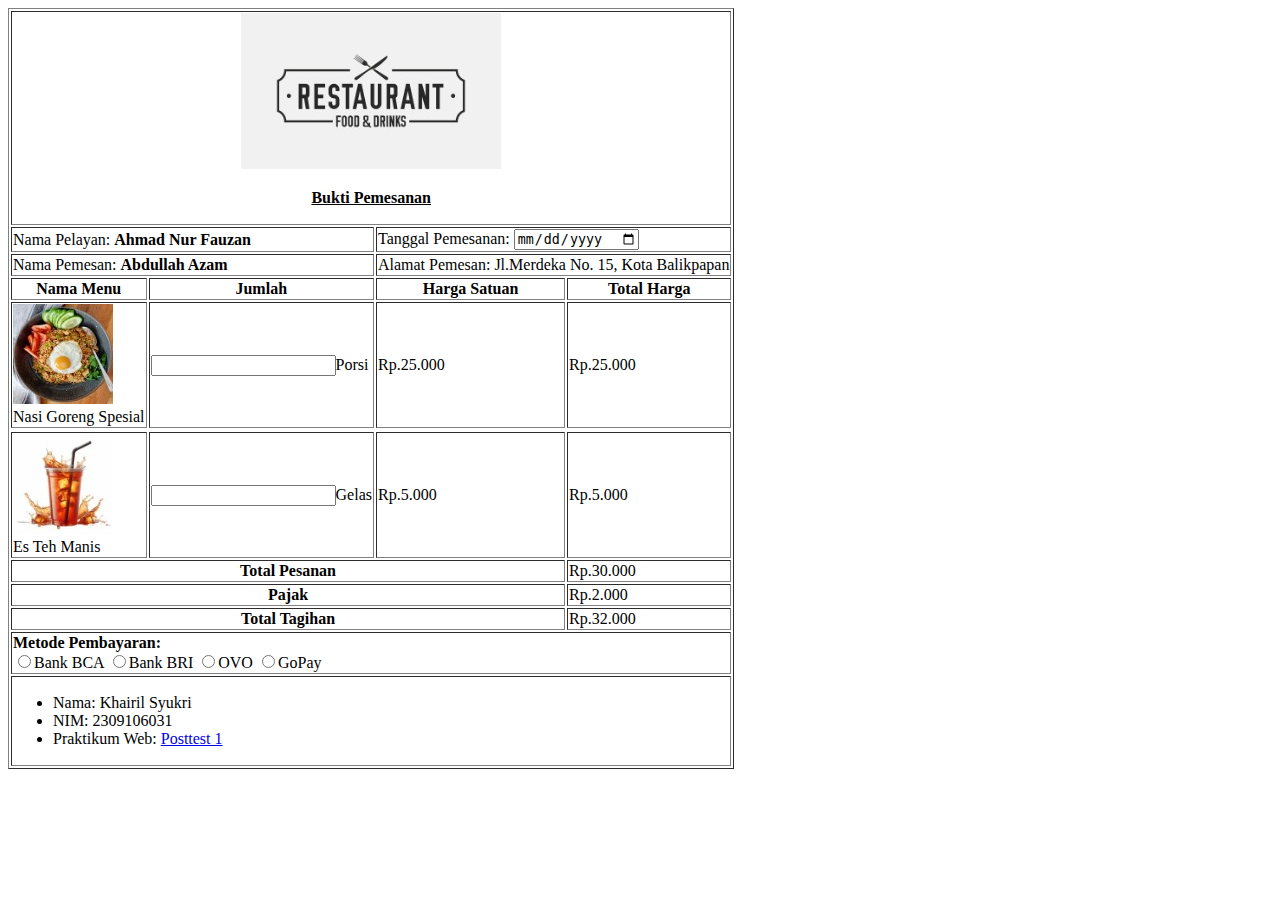
<file: Posttest1/index.html>
<!DOCTYPE html>
<html>
    <head>
        <title>
            PostTest 1 PemWeb
        </title>
    </head>

    <body>
        <table  border="1">
            <tr><center>
                <td colspan="4" align="center"><img src="logo-resto.jpeg"><br>
                <p align="center"><strong><u>Bukti Pemesanan</u></strong></p></td>
            </center></tr>

            <tr>
                <td colspan="2">Nama Pelayan: <b>Ahmad Nur Fauzan</b></td>
                <td colspan="2">Tanggal Pemesanan: <input type="date"></td>
            </tr>

            <tr>
                <td colspan="2">Nama Pemesan: <b>Abdullah Azam</b></td>
                <td colspan="2">Alamat Pemesan: Jl.Merdeka No. 15, Kota Balikpapan</td>
            </tr>

            <tr>
                <td align="center"><b>Nama Menu</b></td>
                <td align="center"><b>Jumlah</b></td>
                <td align="center"><b>Harga Satuan</b></td>
                <td align="center"><b>Total Harga</b></td>
            </tr>
                <td><img src="nasi-goreng.jpeg"><br>Nasi Goreng Spesial</td>
                <td><input type="text">Porsi</td>
                <td>Rp.25.000</td>
                <td>Rp.25.000</td>
            <tr>

            </tr>
                <td><img src="es-teh-manis.jpeg"><br>Es Teh Manis</td>
                <td><input type="text">Gelas</td>
                <td>Rp.5.000</td>
                <td>Rp.5.000</td>
            </tr>

            <tr>
                <td colspan="3" align="center"><b>Total Pesanan</b></td>
                <td>Rp.30.000</td>
            </tr>

            <tr>
                <td colspan="3" align="center"><b>Pajak</b></td>
                <td>Rp.2.000</td>
            </tr>

            <tr>
                <td colspan="3" align="center"><b>Total Tagihan</b></td>
                <td>Rp.32.000</td>
            </tr>

            <tr>
                <td colspan="4"><b>Metode Pembayaran:</b><br>
                <input type="radio" name="MP">Bank BCA
                <input type="radio" name="MP">Bank BRI
                <input type="radio" name="MP">OVO
                <input type="radio" name="MP">GoPay</td>
            </tr>

            <tr>
                <td colspan="4">
                    <ul>
                        <li>Nama: Khairil Syukri</li>
                        <li>NIM: 2309106031</li>
                        <li>Praktikum Web: <a href="https://classroom.google.com/c/NzEwMjM0NDcyMzE3/a/NzExMzUxOTczNTg2/details">Posttest 1</a></li></ul>
                </td>
            </tr>
        </table>
    </body>
</html>
</file>
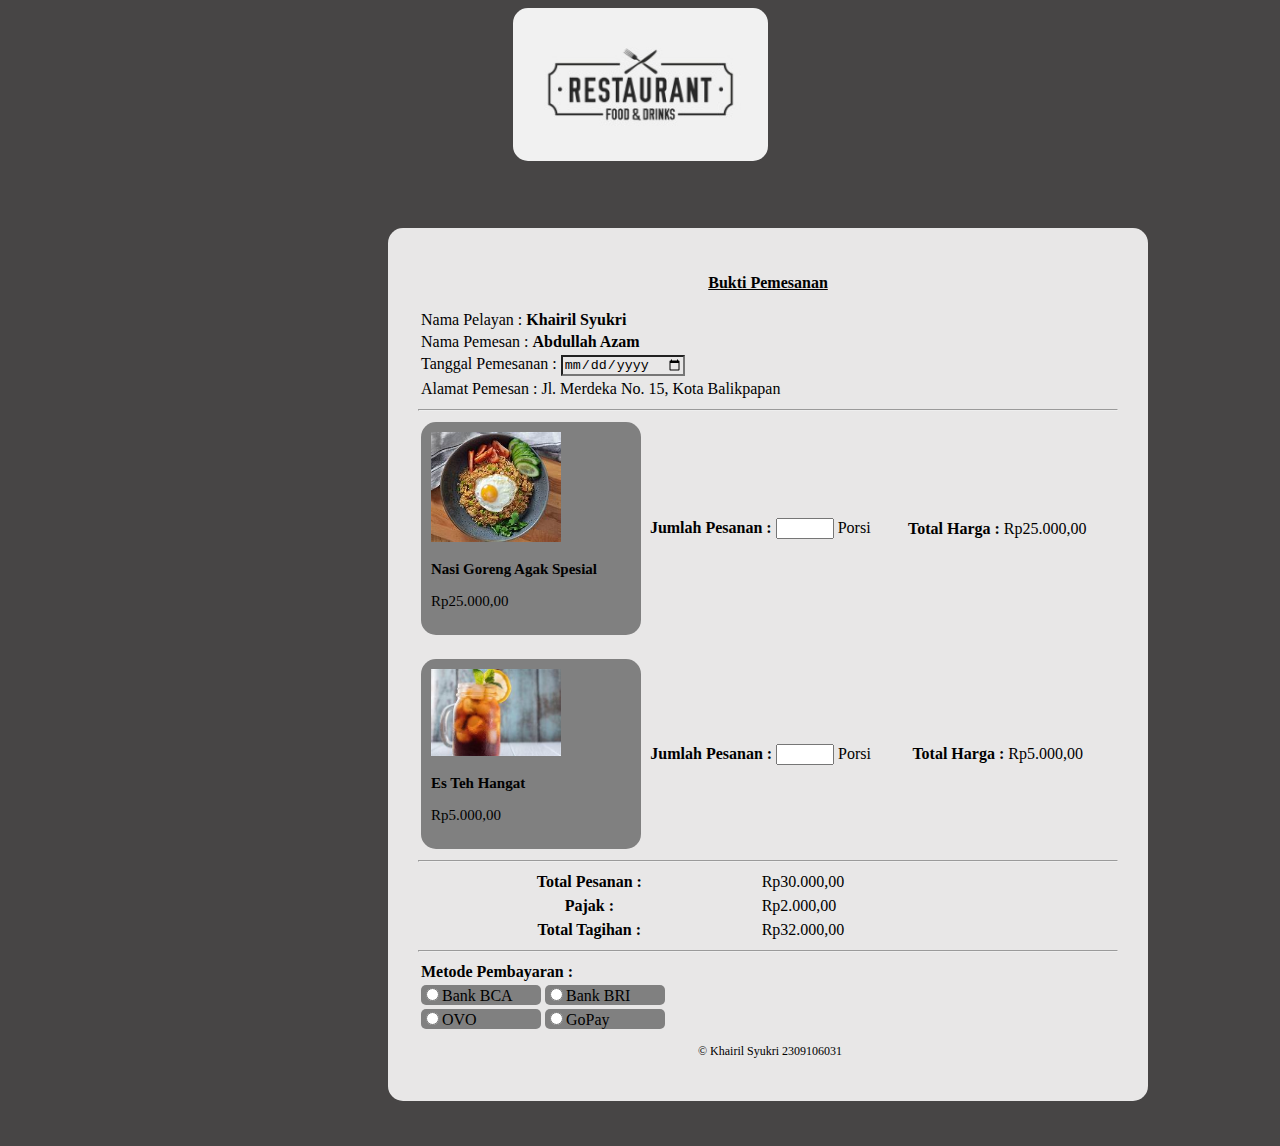
<file: Posttest2/index.html>
<!DOCTYPE html>
<html lang="en">
<head>
    <meta charset="UTF-8">
    <meta name="viewport" content="width=device-width, initial-scale=1.0">
    <title>Posttest 2 Pemrograman Web</title>
    <style>
        body {
            background-color: rgb(71, 69, 69);
        }
        .logo {
            width: 255px;
            border-radius: 15px;
        }
        .box {
            background-color: #e8e7e7;
            width: 80%;
            max-width: 700px;
            margin: 50px;
            border-radius: 15px;
            padding: 30px;
            position: relative;
            top: 5px;
            left: 330px;
        }
        .nasgor {
            width: 200px;
            padding: 10px;
            border-radius: 15px;
            background-color: gray;
            font-size: 15px;
        }
        .teh {
            width: 200px;
            padding: 10px;
            border-radius: 15px;
            background-color: gray;
            font-size: 15px;
        }
        .bca {
            background-color: gray;
            border-radius: 5px;
            width: 120px;
        }
        .bri {
            background-color: gray;
            border-radius: 5px;
            width: 120px;
        }
        .ovo {
            background-color: gray;
            border-radius: 5px;
            width: 120px;
        }
        .gopay {
            background-color: gray;
            border-radius: 5px;
            width: 120px;
        }
        .nama {
            font-size: 12px;
            position: relative;
            left: 280px;
        }
    </style>
</head>
<body>
    <center>
        <table>
            <td>
                <tr><img src="logo-resto.jpeg" alt="Logo Restoran" class="logo"></tr>
            </td>
        </table>
    </center>
    <div class="box">
        <p><center><b><u>Bukti Pemesanan</u></b></center></p>
        <table>
            <tr><td>Nama Pelayan : <b>Khairil Syukri</b></td></tr>
            <tr><td>Nama Pemesan : <b>Abdullah Azam</b></td></tr>
            <tr><td>Tanggal Pemesanan : <input type="date" style="background-color: #e8e7e7;"></td></tr>
            <tr><td>Alamat Pemesan : Jl. Merdeka No. 15, Kota Balikpapan</td></tr>
            
        </table> <hr>
        <table>
            <tr>
                <td>
                    <div class="nasgor">
                        <img src="nasgor.jpeg" alt="Nasi Goreng" width="130px">
                        <p><b>Nasi Goreng Agak Spesial</b></p>
                        <p>Rp25.000,00</p>
                    </div> 
                </td>
                <td width="40%" align="center">
                    <b>Jumlah Pesanan :</b> 
                    <input type="number" name="porsi" style="width:50px" min="0"> Porsi
                </td>
                <td width="40%" align="center">
                    <b>Total Harga :</b> Rp25.000,00
                </td>
            </tr>
        </table> <br>
        <table>
            <tr>
                <td>
                    <div class="teh">
                        <img src="teh.jpeg" alt="Es Teh" width="130px">
                        <p><b>Es Teh Hangat</b></p>
                        <p>Rp5.000,00</p>
                    </div>
                </td>
                <td width="40%" align="center">
                    <b>Jumlah Pesanan :</b> 
                    <input type="number" name="porsi" style="width:50px" min="0"> Porsi
                </td>
                <td width="40%" align="center">
                    <b>Total Harga :</b> Rp5.000,00
                </td>
            </tr>
        </table> <hr>
        <table>
            <tr>
                <td width="80%" align="center"><b>Total Pesanan :</b></td>
                <td>Rp30.000,00</td>
            </tr>
            <tr></tr>
                <td width="80%" align="center"><b>Pajak :</b></td>
                <td>Rp2.000,00</td>
            </tr>
            <tr></tr>
                <td width="80%" align="center"><b>Total Tagihan :</b></td>
                <td>Rp32.000,00</td>
            </tr>
        </table> <hr>
        <table>
            <tr><td colspan="4"><b>Metode Pembayaran :</b> </td></tr>
            <tr>
                <td colspan="2"><div class="bca"><input type="radio" name="mp">Bank BCA</div></td>
                <td colspan="2"><div class="bri"><input type="radio" name="mp">Bank BRI</div></td>
            </tr> 
            <tr>
                <td colspan="2"><div class="ovo"><input type="radio" name="mp">OVO</div></td>
                <td colspan="2"><div class="gopay"><input type="radio" name="mp">GoPay</div></td>
            </tr>
        </table>
        <div class="nama"><p>&copy; Khairil Syukri 2309106031</p></div>
    </div>
</body>
</html>
</file>
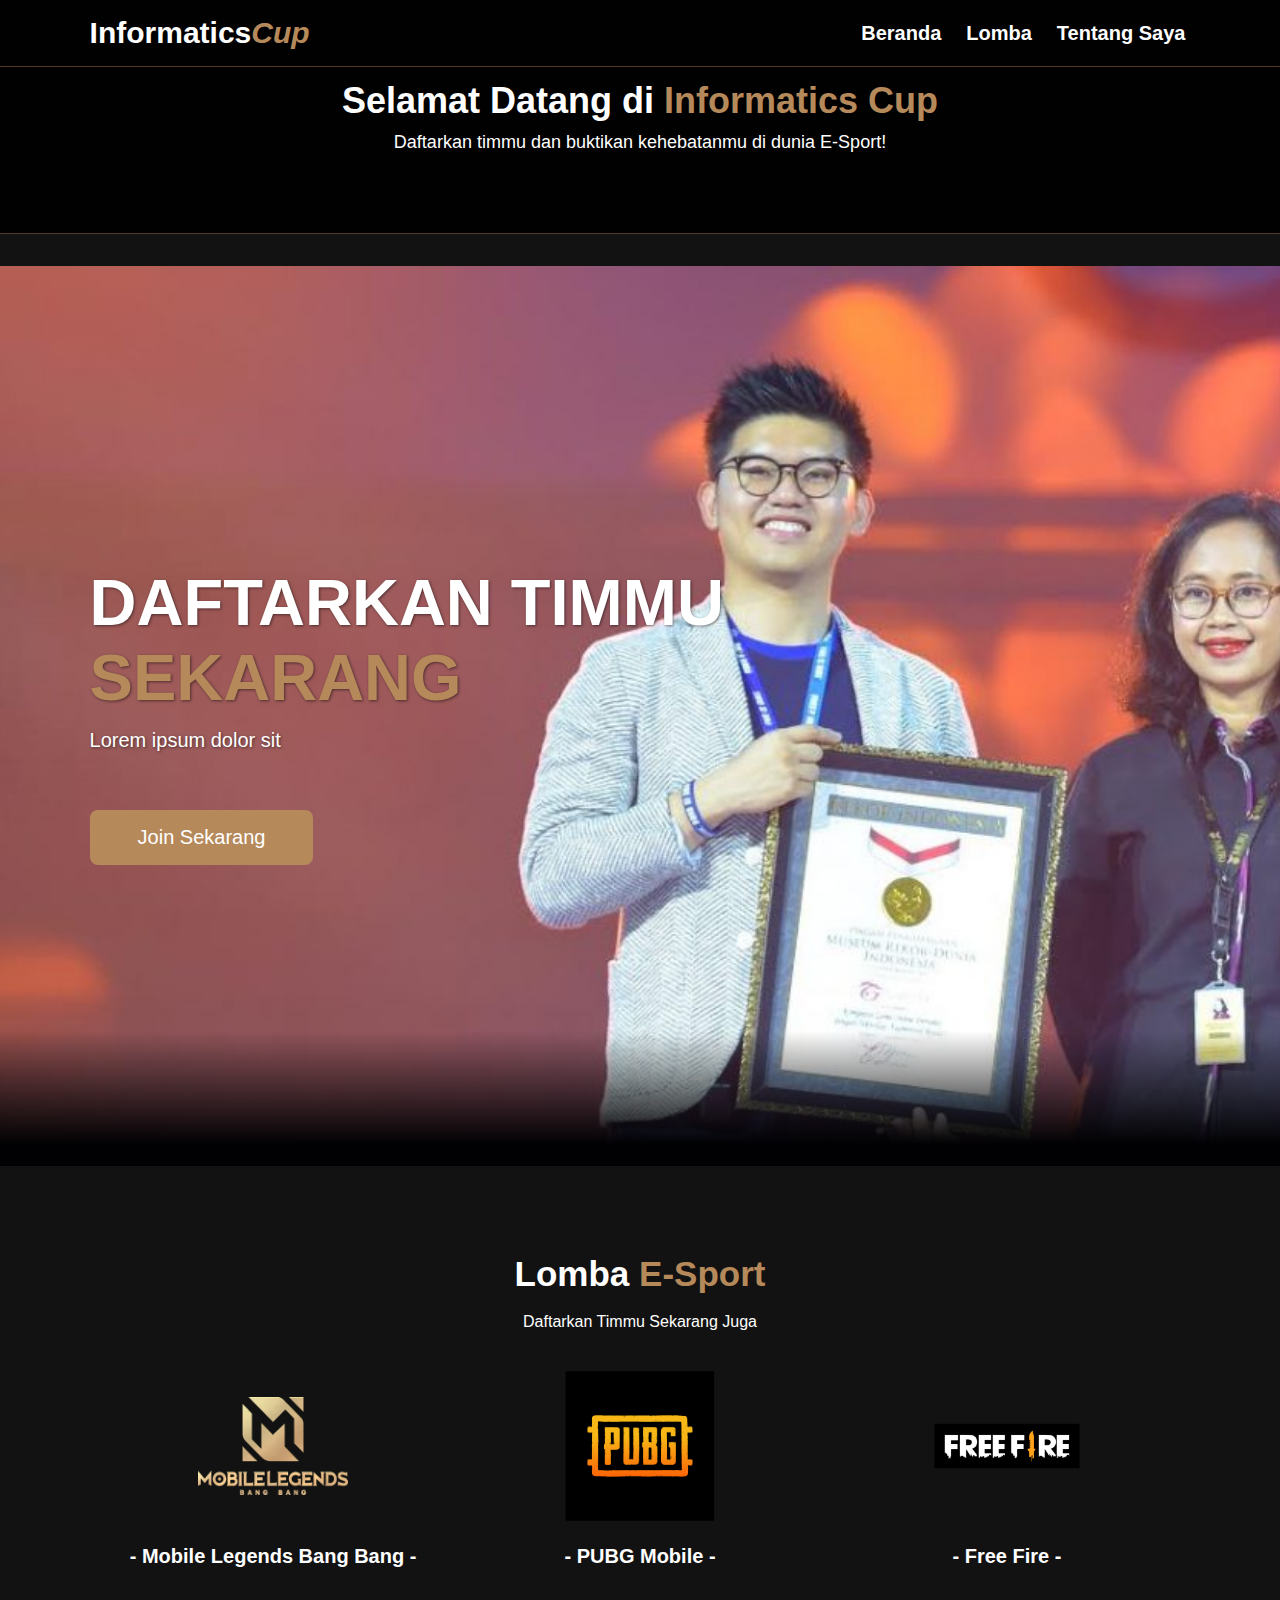
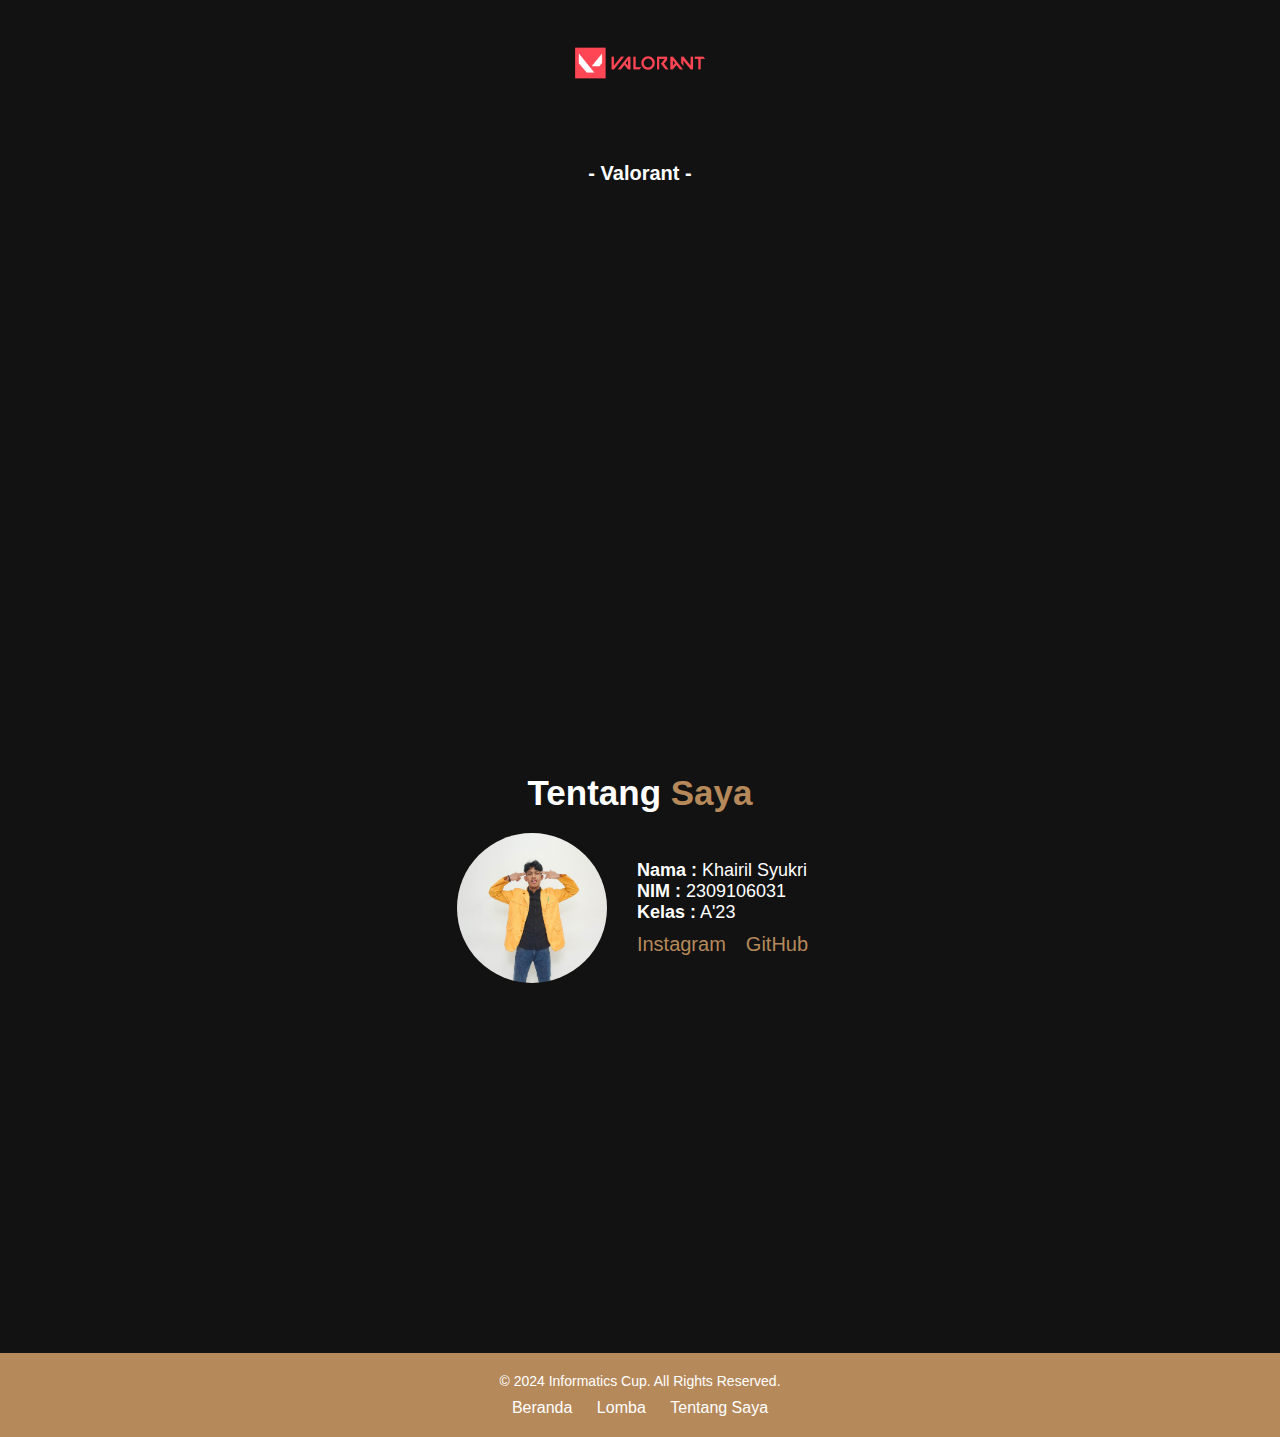
<file: Posttest3/index.html>
<!DOCTYPE html>
<html lang="id">
<head>
    <meta charset="UTF-8">
    <meta name="viewport" content="width=device-width, initial-scale=1.0">
    <title>Posttest 3</title>
    <link rel="stylesheet" href="css/styles.css">
</head>
<body>
    <!-- header -->
    <header class="header">
        <h1>Selamat Datang di <span>Informatics Cup</span></h1>
        <p>Daftarkan timmu dan buktikan kehebatanmu di dunia E-Sport!</p>
    </header>

    <button class="toggle-mode" id="toggle-mode">Light Mode</button>

    <!-- navbar -->
    <nav class="navbar-section">
        <div class="navbar-logo">Informatics<span>Cup</span></div>
        <button class="hamburger" id="hamburger">
            <i class="fa fa-bars"></i>
        </button>
        <div id="navbar-list" class="navbar-item">
            <a href="#home">Beranda</a>
            <a href="#lomba">Lomba</a>
            <a href="#tentang">Tentang Saya</a>
        </div>
    </nav>

    <!-- hero -->
    <section class="hero" id="home">
        <main class="content">
            <h1>DAFTARKAN TIMMU <span>SEKARANG</span></h1>
            <p>Lorem ipsum dolor sit </p>
            <a href="#lomba" class="call">Join Sekarang</a>
        </main>
    </section>

    <!-- lomba -->
    <section class="lomba" id="lomba">
        <h2>Lomba <span>E-Sport</span></h2>
        <p>Daftarkan Timmu Sekarang Juga</p>
        <div class="row">
            <div class="lomba-card">
                <img src="aset/logo-mobile-legends.png" alt="Mobile Legends" class="logo">
                <a href="lomba.html" target="_blank">
                    <h3 class="title">- Mobile Legends Bang Bang -</h3>
                </a>
            </div>
            <div class="lomba-card">
                <img src="aset/PUBG (PlayerUnknowns Battlegrounds) Logo[siklogo.blogspot.com].png" alt="PUBG" class="logo">
                <a href="lomba.html" target="_blank">
                    <h3 class="title">- PUBG Mobile -</h3>
                </a>
            </div>
            <div class="lomba-card">
                <img src="aset/free-fire-logo-free-png.webp" alt="Free Fire" class="logo">
                <a href="lomba.html" target="_blank">
                    <h3 class="title">- Free Fire -</h3>
                </a>
            </div>
            <div class="lomba-card">
                <img src="aset/valorant-logo-transparent-free-png.png" alt="Valorant" class="logo">
                <a href="lomba.html" target="_blank">
                    <h3 class="title">- Valorant -</h3>
                </a>
            </div>
        </div>
    </section>

    <!-- tentang saya -->
    <section class="tentang-saya" id="tentang">
        <h2>Tentang <span>Saya</span></h2>      
        <div class="tentang-container">
            <img src="aset/pribadi.jpg" alt="Foto Saya" class="foto-profil">
            <div class="tentang-info">
                <p><strong>Nama :</strong> Khairil Syukri</p>
                <p><strong>NIM :</strong> 2309106031</p>
                <p><strong>Kelas :</strong> A'23</p>
                <div class="sosial-media">
                    <a href="https://www.instagram.com/rilll_27/" target="_blank">Instagram</a>
                    <a href="https://github.com/khairiil/khairiil.github.io" target="_blank">GitHub</a>
                </div>
            </div>
        </div>
    </section>

    <!-- footer -->
    <footer class="footer">
        <p>&copy; 2024 Informatics Cup. All Rights Reserved.</p>
        <div class="footer-links">
            <a href="#home">Beranda</a>
            <a href="#lomba">Lomba</a>
            <a href="#tentang">Tentang Saya</a>
        </div>
    </footer>
    <script src="script/script.js"></script>
</body>
</html>
</file>
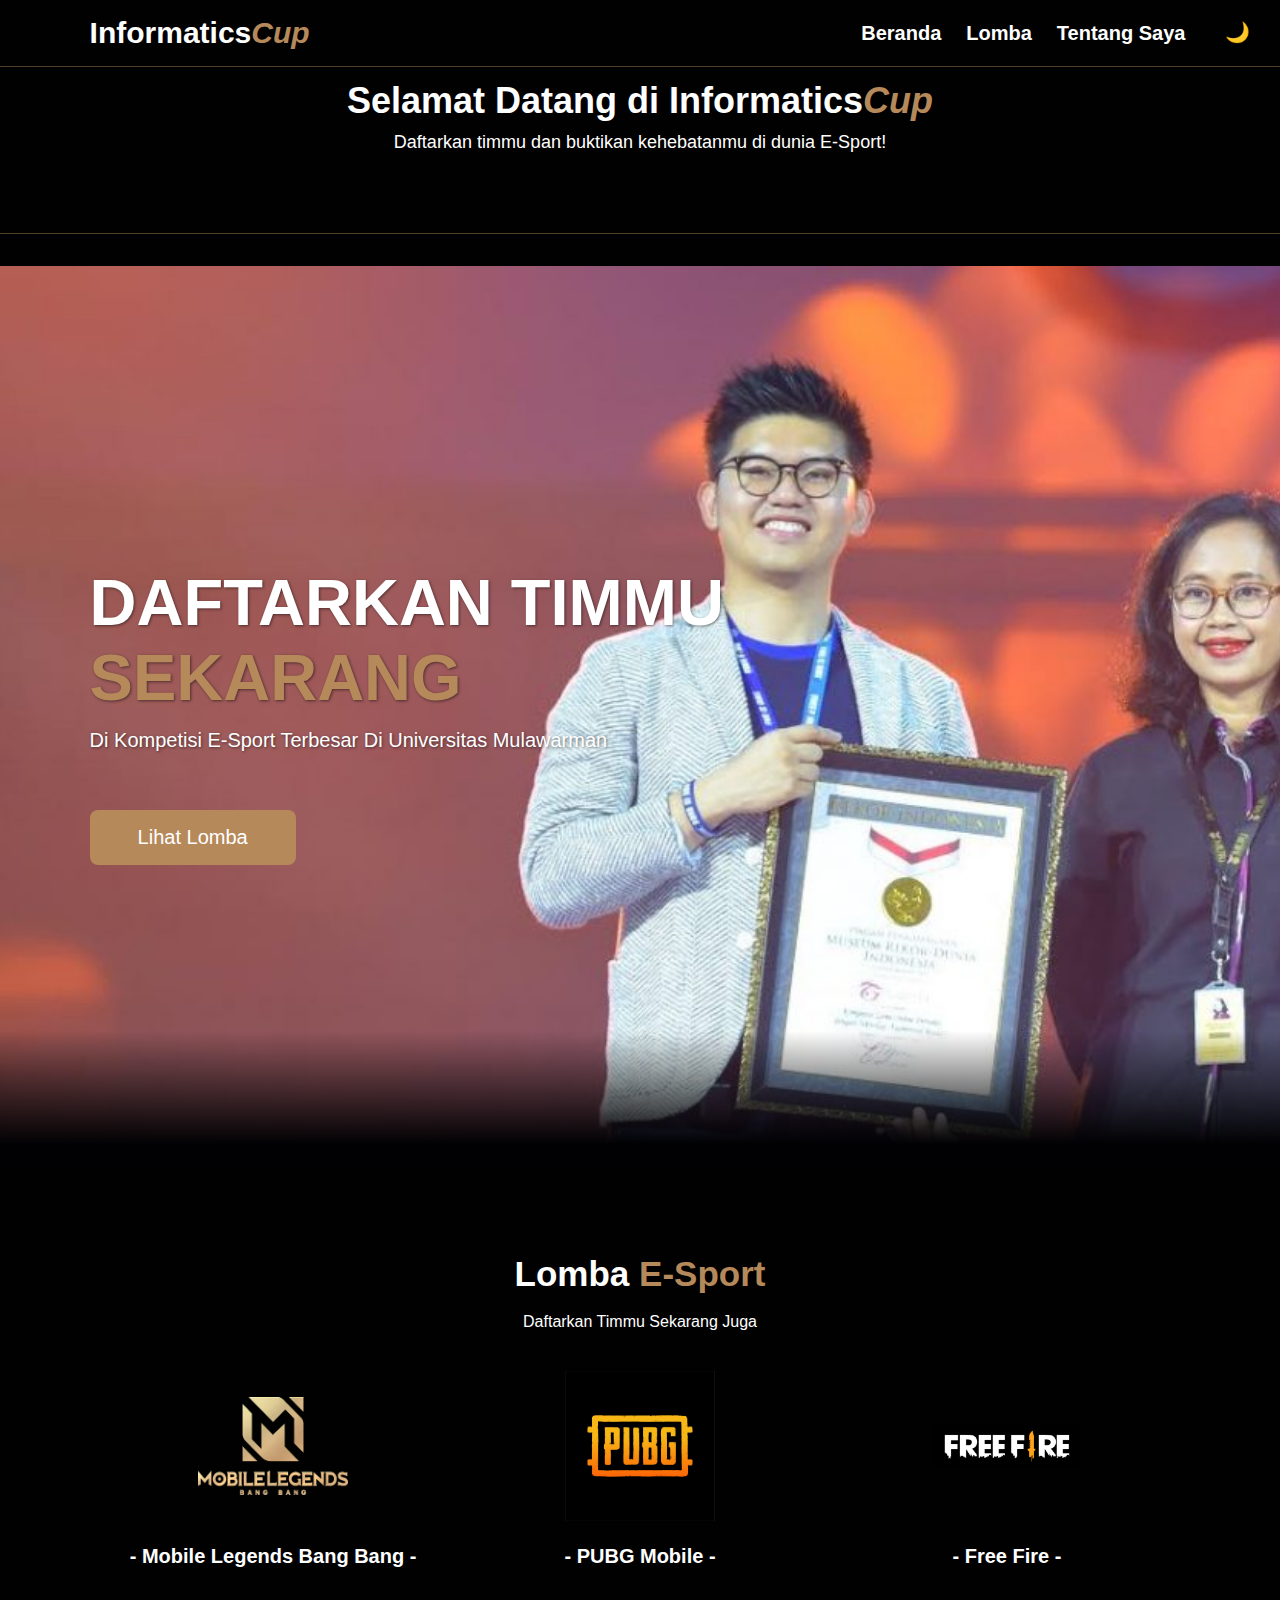
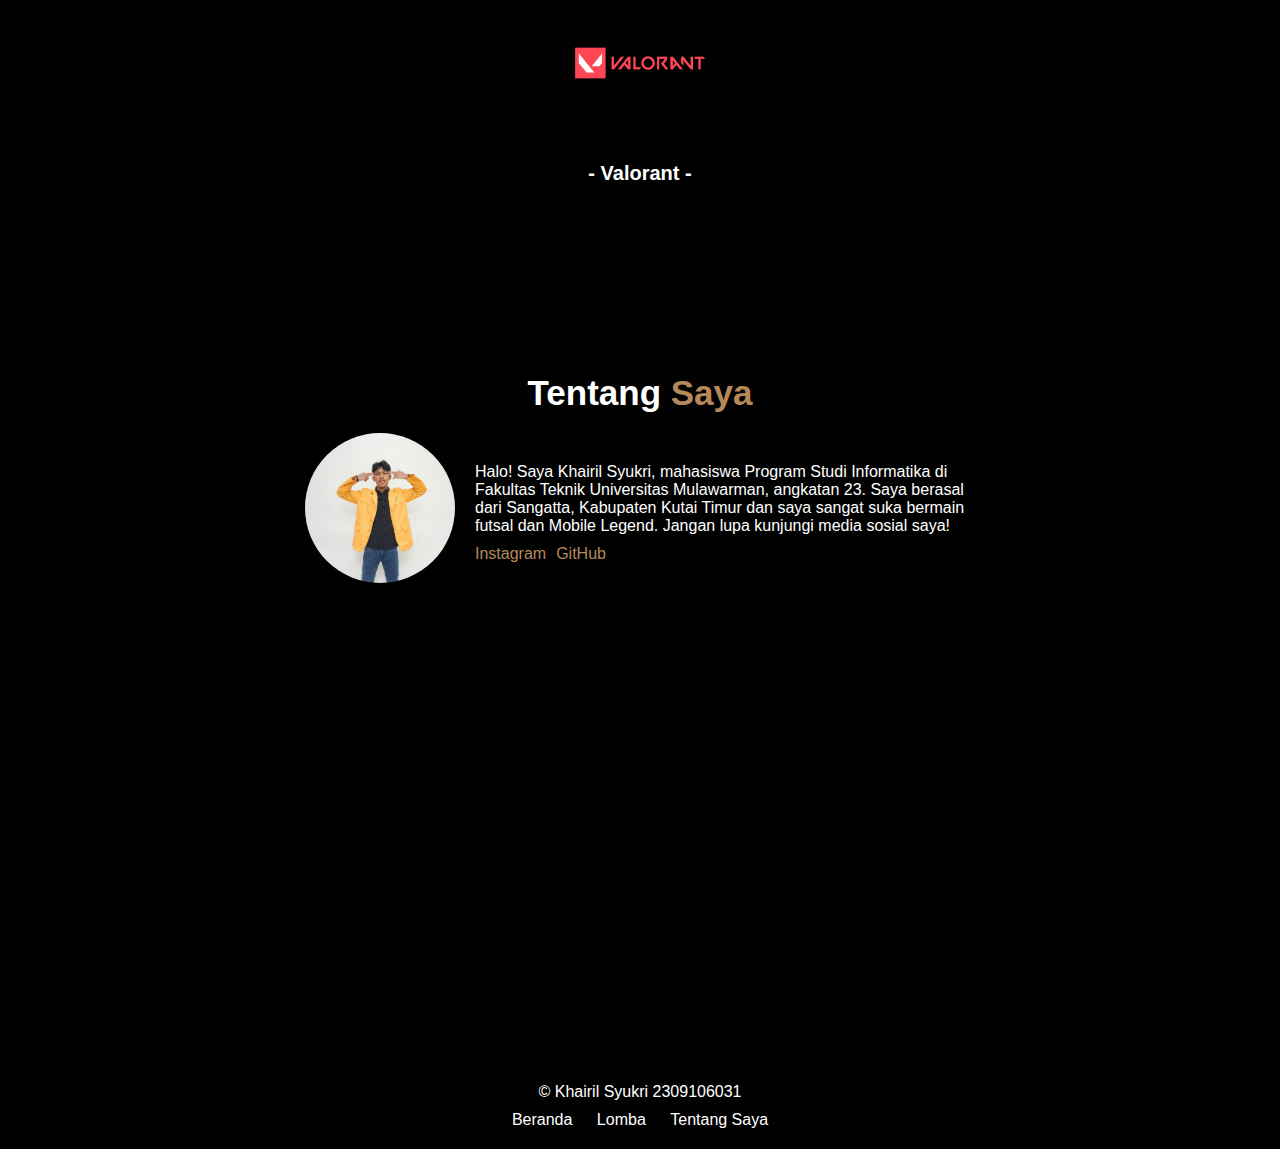
<file: Posttest4/index.html>
<!DOCTYPE html>
<html lang="id">
<head>
    <meta charset="UTF-8">
    <meta name="viewport" content="width=device-width, initial-scale=1.0">
    <link rel="stylesheet" href="css/styles.css">
    <title>Informatics Cup</title>
</head>
<body>
    <header class="navbar-section">
        <div class="navbar-logo">Informatics<span>Cup</span></div>
        <button class="hamburger">☰</button>
        <nav>
            <ul class="navbar-item" id="navbar-list">
                <li><a href="#beranda">Beranda</a></li>
                <li><a href="#lomba">Lomba</a></li>
                <li><a href="#tentang-saya">Tentang Saya</a></li>
            </ul>
        </nav>
        <button class="toggle-mode" id="toggle-mode">
            <i class="fas fa-moon"></i>
        </button>        
    </header>

    <div class="header">
        <h1>Selamat Datang di Informatics<span>Cup</span></h1>
        <p>Daftarkan timmu dan buktikan kehebatanmu di dunia E-Sport!</p>
    </div>

    <section id="beranda" class="hero">
        <div class="content">
            <h1>DAFTARKAN TIMMU <span>SEKARANG</span></h1>
            <p>Di Kompetisi E-Sport Terbesar Di Universitas Mulawarman</p>
            <a href="#lomba" class="call">Lihat Lomba</a>
        </div>
    </section>

    <section class="lomba" id="lomba">
        <h2>Lomba <span>E-Sport</span></h2>
        <p>Daftarkan Timmu Sekarang Juga</p>
        <div class="row">
            <div class="lomba-card">
                <img src="aset/logo-mobile-legends.png" alt="Mobile Legends" class="logo">
                <a href="http://localhost/Posttest4/lomba.php" target="_blank">
                    <h3 class="title">- Mobile Legends Bang Bang -</h3>
                </a>
            </div>
            <div class="lomba-card">
                <img src="aset/PUBG (PlayerUnknowns Battlegrounds) Logo[siklogo.blogspot.com].png" alt="PUBG" class="logo">
                <a href="http://localhost/Posttest4/lomba.php" target="_blank">
                    <h3 class="title">- PUBG Mobile -</h3>
                </a>
            </div>
            <div class="lomba-card">
                <img src="aset/free-fire-logo-free-png.webp" alt="Free Fire" class="logo">
                <a href="http://localhost/Posttest4/lomba.php" target="_blank">
                    <h3 class="title">- Free Fire -</h3>
                </a>
            </div>
            <div class="lomba-card">
                <img src="aset/valorant-logo-transparent-free-png.png" alt="Valorant" class="logo">
                <a href="http://localhost/Posttest4/lomba.php" target="_blank">
                    <h3 class="title">- Valorant -</h3>
                </a>
            </div>
        </div>
    </section>

    <section id="tentang-saya" class="tentang-saya">
        <h2>Tentang <span>Saya</span></h2>
        <div class="tentang-container">
            <img src="aset/pribadi.jpg" alt="Foto Profil" class="foto-profil">
            <div class="tentang-info">
                <p>Halo! Saya Khairil Syukri, mahasiswa Program Studi Informatika di Fakultas Teknik Universitas Mulawarman, angkatan 23. Saya berasal dari Sangatta, Kabupaten Kutai Timur dan saya sangat suka bermain futsal dan Mobile Legend. Jangan lupa kunjungi media sosial saya!</p>
                <div class="sosial-media">
                    <a href="https://www.instagram.com/rilll_27?igsh=MXc5MW9tOTliOXdvYw==">Instagram</a>
                    <a href="https://github.com/khairiil">GitHub</a>
                </div>
            </div>
        </div>
    </section>

    <footer class="footer">
        <p>&copy; Khairil Syukri <span>2309106031</span></p>
        <div class="footer-links">
            <a href="#beranda">Beranda</a>
            <a href="#lomba">Lomba</a>
            <a href="#tentang-saya">Tentang Saya</a>
        </div>
    </footer>

    <script src="script/script.js"></script>
</body>
</html>
</file>
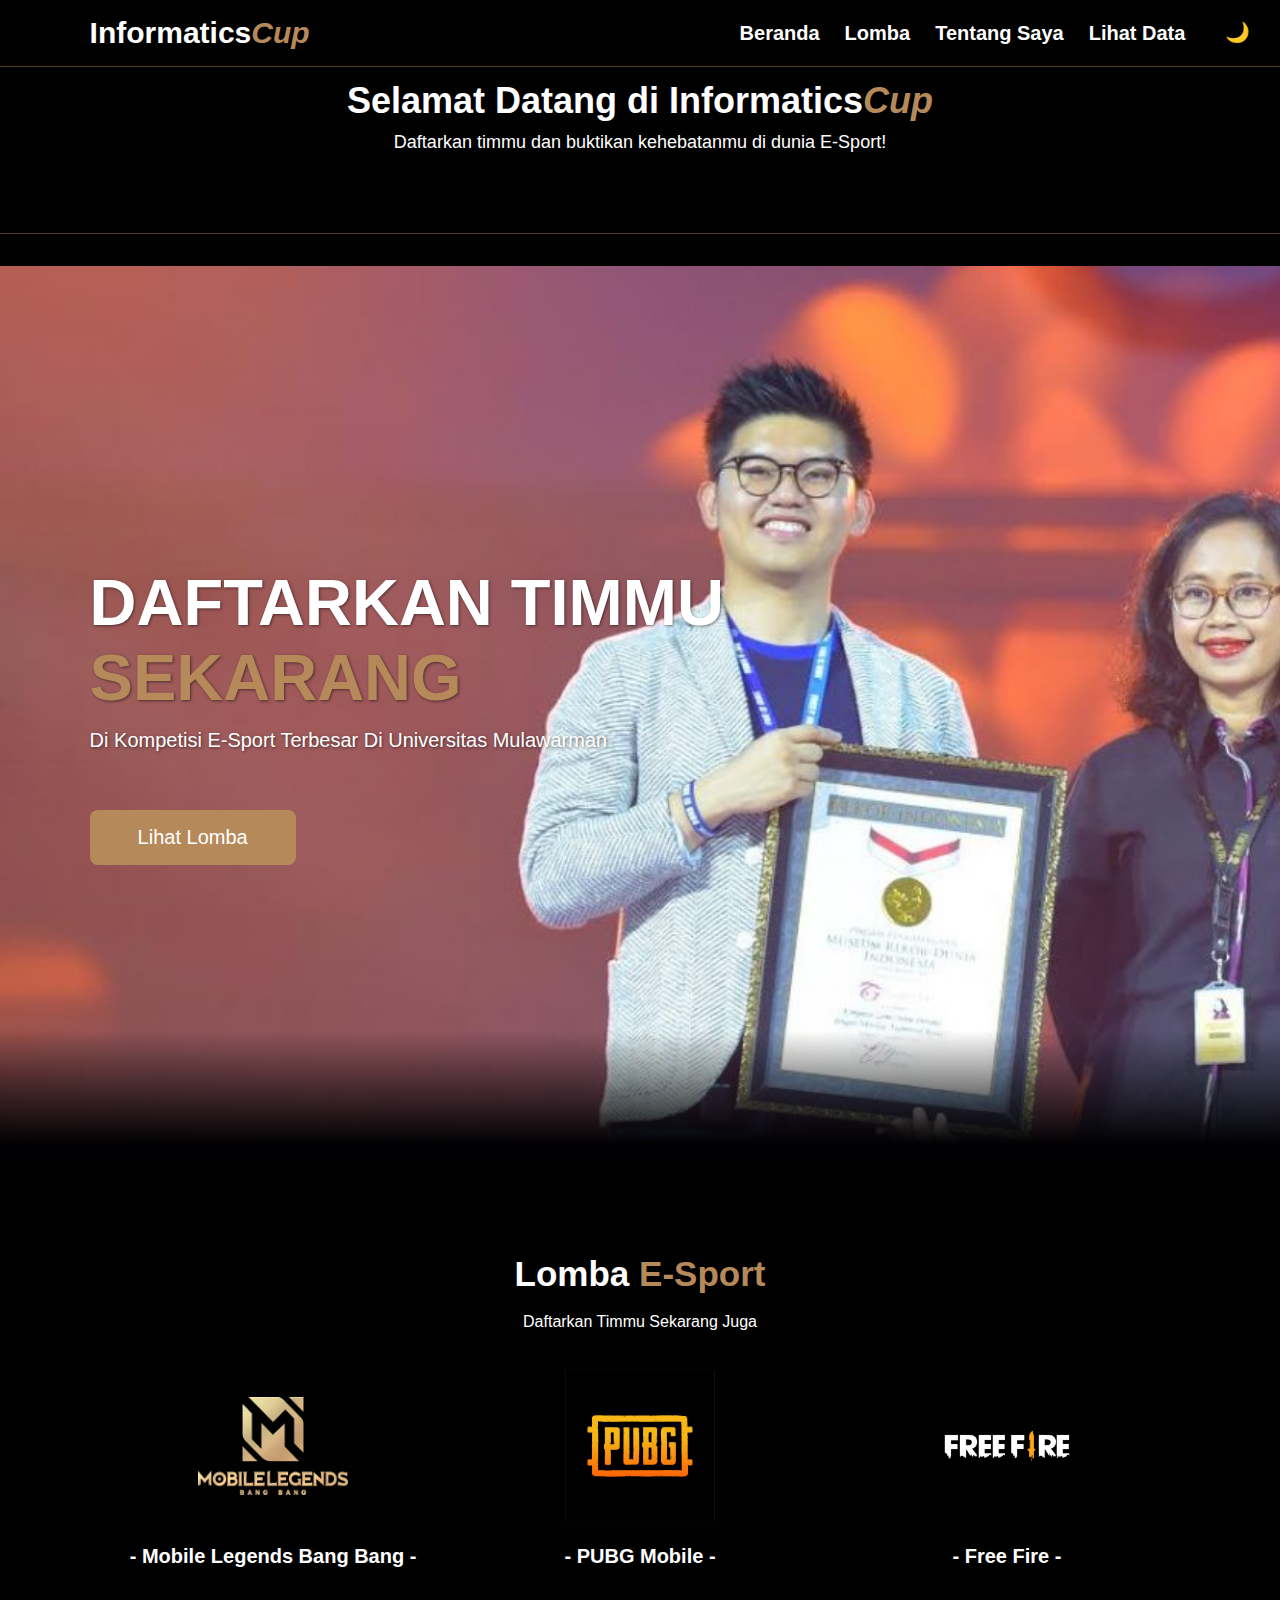
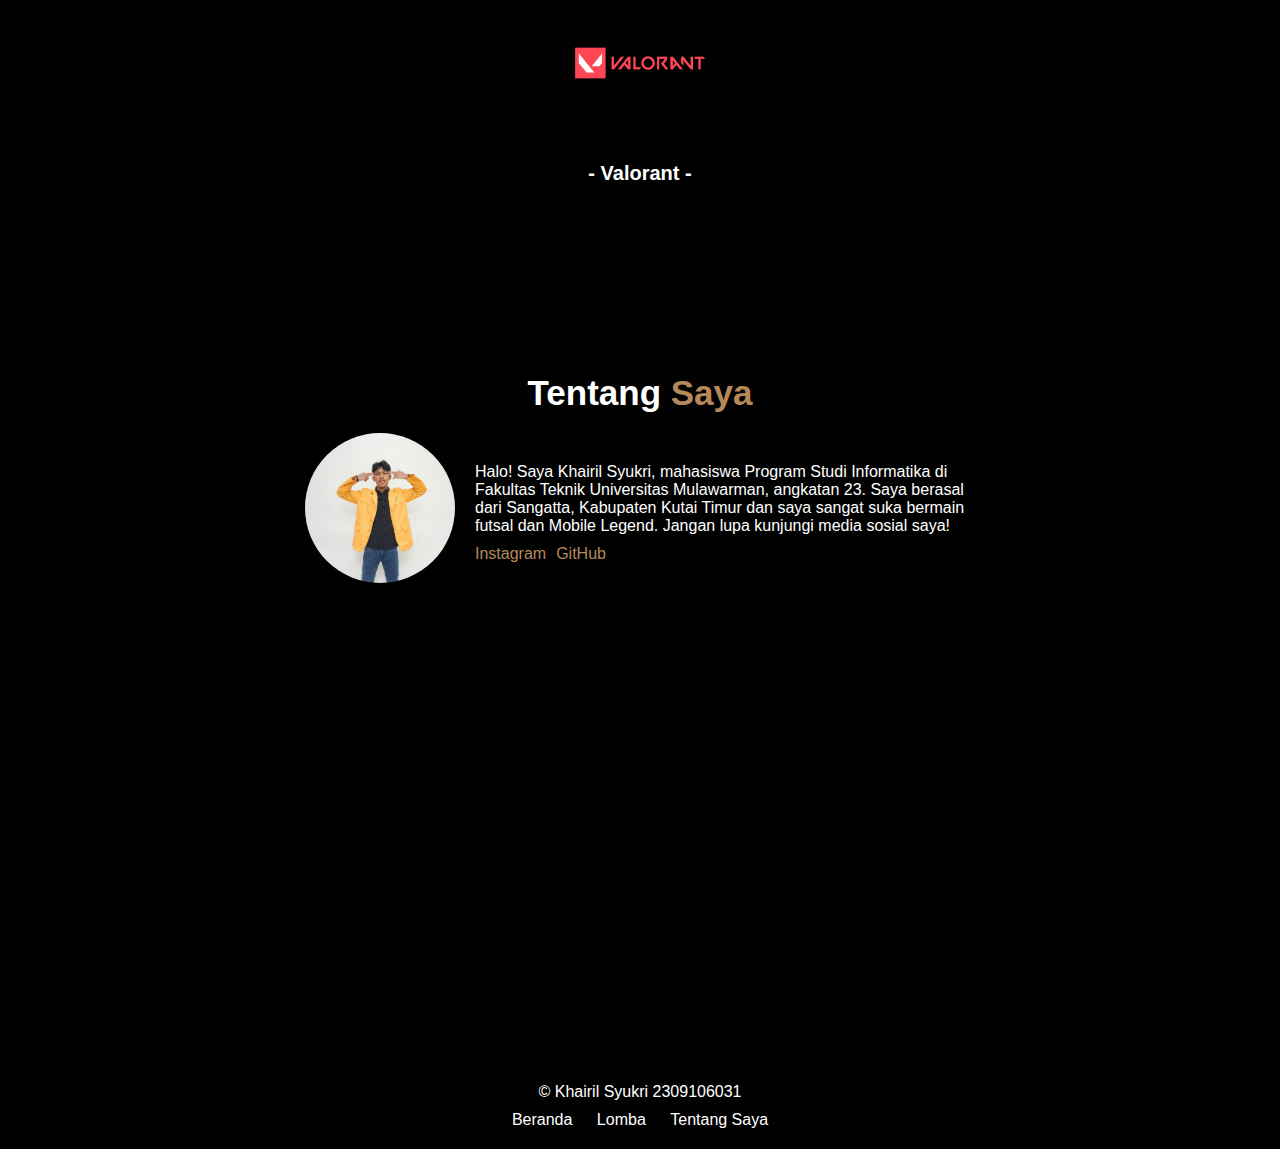
<file: Posttest5/index.html>
<!DOCTYPE html>
<html lang="id">
<head>
    <meta charset="UTF-8">
    <meta name="viewport" content="width=device-width, initial-scale=1.0">
    <link rel="stylesheet" href="css/styles.css">
    <title>Informatics Cup</title>
</head>
<body>
    <header class="navbar-section">
        <div class="navbar-logo">Informatics<span>Cup</span></div>
        <button class="hamburger">☰</button>
        <nav>
            <ul class="navbar-item" id="navbar-list">
                <li><a href="#beranda">Beranda</a></li>
                <li><a href="#lomba">Lomba</a></li>
                <li><a href="#tentang-saya">Tentang Saya</a></li>
                <li><a href="http://localhost/posttest5/lihat_data.php">Lihat Data</a></li>
            </ul>
        </nav>
        <button class="toggle-mode" id="toggle-mode">
            <i class="fas fa-moon"></i>
        </button>        
    </header>

    <div class="header">
        <h1>Selamat Datang di Informatics<span>Cup</span></h1>
        <p>Daftarkan timmu dan buktikan kehebatanmu di dunia E-Sport!</p>
    </div>

    <section id="beranda" class="hero">
        <div class="content">
            <h1>DAFTARKAN TIMMU <span>SEKARANG</span></h1>
            <p>Di Kompetisi E-Sport Terbesar Di Universitas Mulawarman</p>
            <a href="#lomba" class="call">Lihat Lomba</a>
        </div>
    </section>

    <section class="lomba" id="lomba">
        <h2>Lomba <span>E-Sport</span></h2>
        <p>Daftarkan Timmu Sekarang Juga</p>
        <div class="row">
            <div class="lomba-card">
                <img src="aset/logo-mobile-legends.png" alt="Mobile Legends" class="logo">
                <a href="http://localhost/Posttest4/lomba.php" target="_blank">
                    <h3 class="title">- Mobile Legends Bang Bang -</h3>
                </a>
            </div>
            <div class="lomba-card">
                <img src="aset/PUBG (PlayerUnknowns Battlegrounds) Logo[siklogo.blogspot.com].png" alt="PUBG" class="logo">
                <a href="http://localhost/Posttest4/lomba.php" target="_blank">
                    <h3 class="title">- PUBG Mobile -</h3>
                </a>
            </div>
            <div class="lomba-card">
                <img src="aset/free-fire-logo-free-png.webp" alt="Free Fire" class="logo">
                <a href="http://localhost/Posttest4/lomba.php" target="_blank">
                    <h3 class="title">- Free Fire -</h3>
                </a>
            </div>
            <div class="lomba-card">
                <img src="aset/valorant-logo-transparent-free-png.png" alt="Valorant" class="logo">
                <a href="http://localhost/Posttest4/lomba.php" target="_blank">
                    <h3 class="title">- Valorant -</h3>
                </a>
            </div>
        </div>
    </section>

    <section id="tentang-saya" class="tentang-saya">
        <h2>Tentang <span>Saya</span></h2>
        <div class="tentang-container">
            <img src="aset/pribadi.jpg" alt="Foto Profil" class="foto-profil">
            <div class="tentang-info">
                <p>Halo! Saya Khairil Syukri, mahasiswa Program Studi Informatika di Fakultas Teknik Universitas Mulawarman, angkatan 23. Saya berasal dari Sangatta, Kabupaten Kutai Timur dan saya sangat suka bermain futsal dan Mobile Legend. Jangan lupa kunjungi media sosial saya!</p>
                <div class="sosial-media">
                    <a href="https://www.instagram.com/rilll_27?igsh=MXc5MW9tOTliOXdvYw==">Instagram</a>
                    <a href="https://github.com/khairiil">GitHub</a>
                </div>
            </div>
        </div>
    </section>

    <footer class="footer">
        <p>&copy; Khairil Syukri <span>2309106031</span></p>
        <div class="footer-links">
            <a href="#beranda">Beranda</a>
            <a href="#lomba">Lomba</a>
            <a href="#tentang-saya">Tentang Saya</a>
        </div>
    </footer>

    <script src="script/script.js"></script>
</body>
</html>
</file>
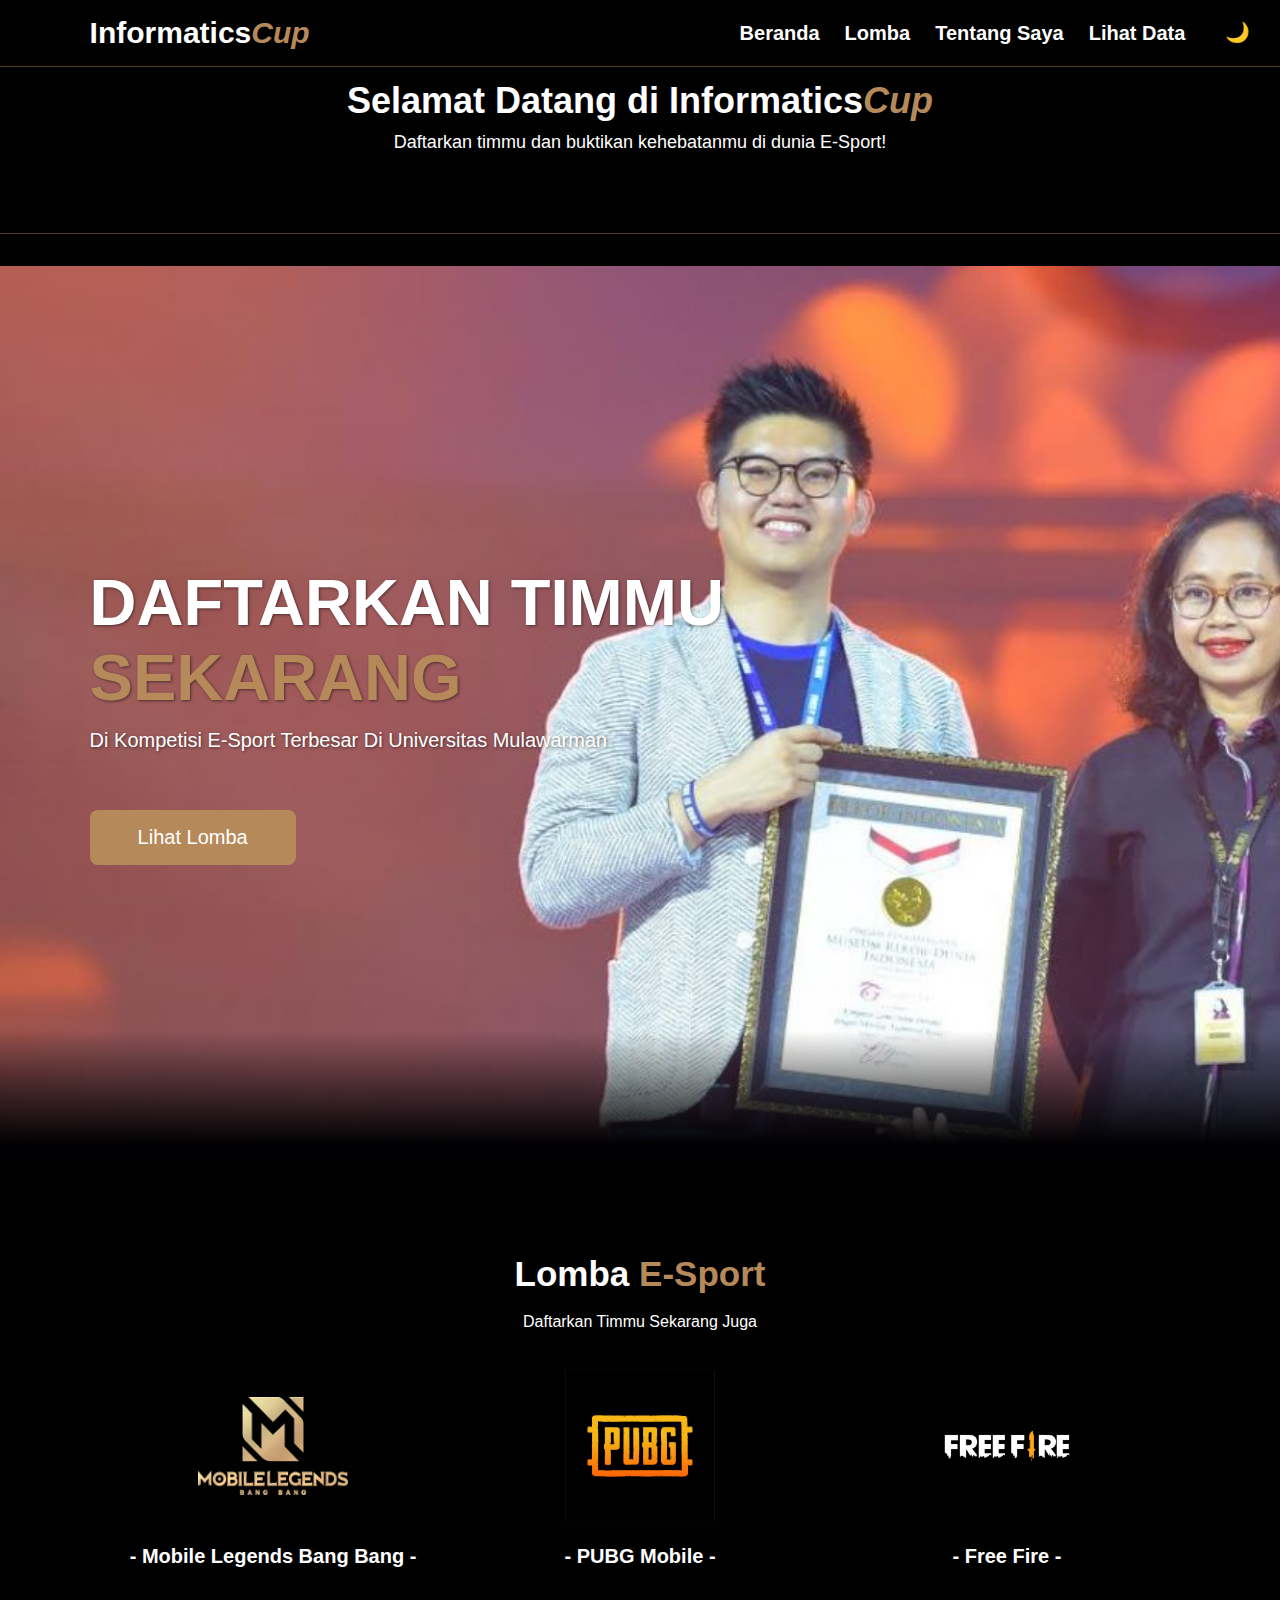
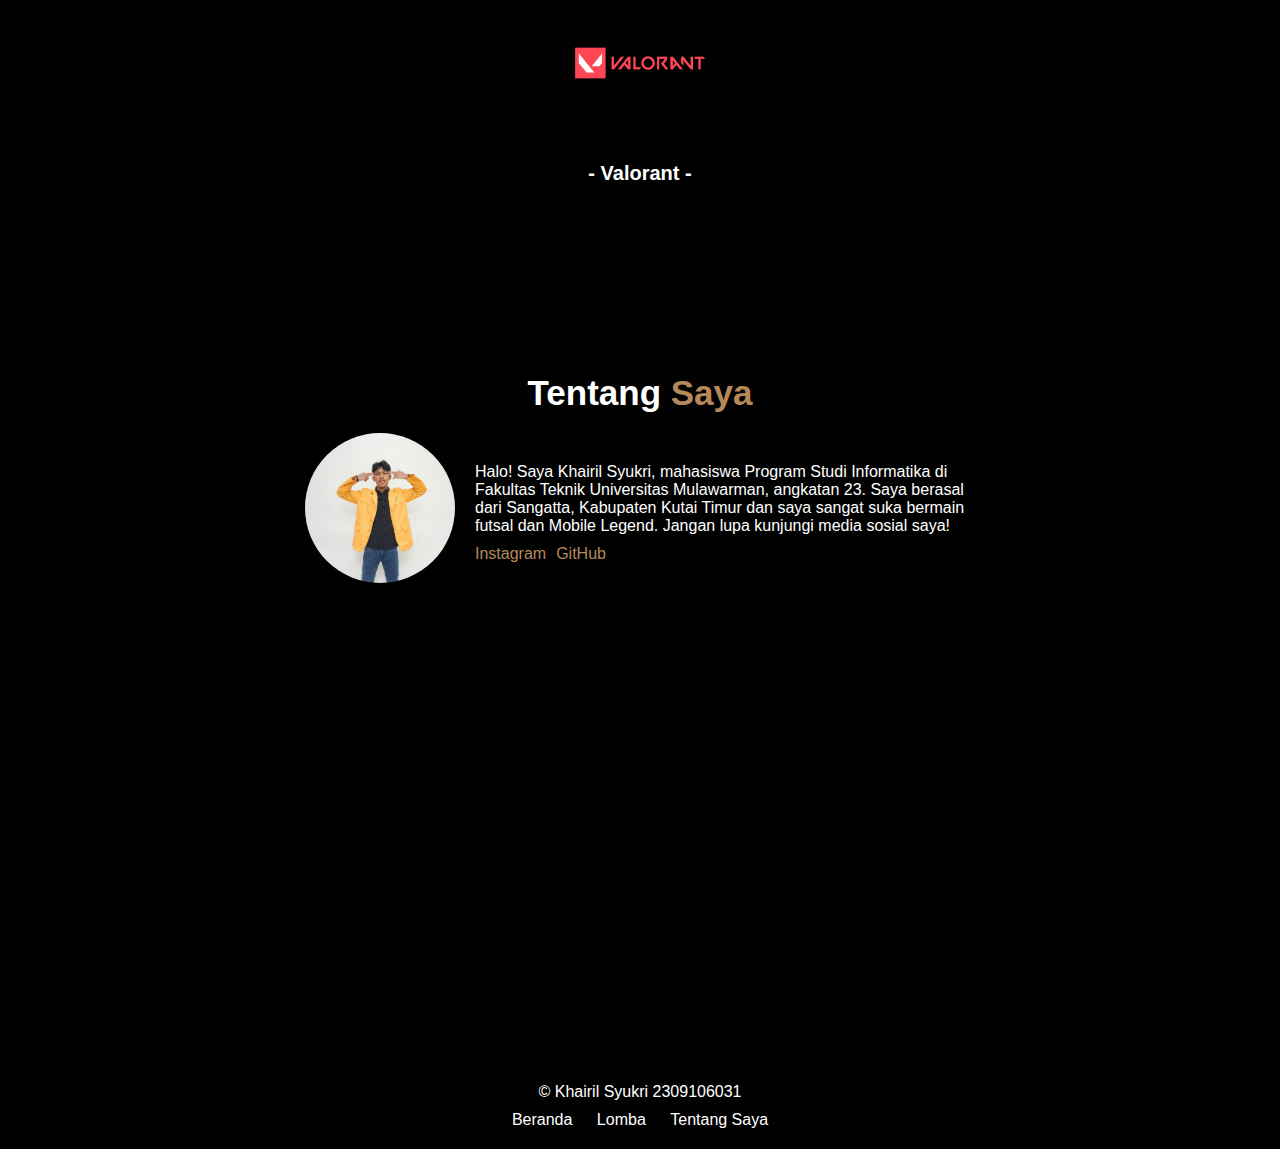
<file: Posttest6/index.html>
<!DOCTYPE html>
<html lang="id">
<head>
    <meta charset="UTF-8">
    <meta name="viewport" content="width=device-width, initial-scale=1.0">
    <link rel="stylesheet" href="css/styles.css">
    <title>Informatics Cup</title>
</head>
<body>
    <header class="navbar-section">
        <div class="navbar-logo">Informatics<span>Cup</span></div>
        <button class="hamburger">☰</button>
        <nav>
            <ul class="navbar-item" id="navbar-list">
                <li><a href="#beranda">Beranda</a></li>
                <li><a href="#lomba">Lomba</a></li>
                <li><a href="#tentang-saya">Tentang Saya</a></li>
                <li><a href="http://localhost/Posttest6/lihat_data.php">Lihat Data</a></li>
            </ul>
        </nav>
        <button class="toggle-mode" id="toggle-mode">
            <i class="fas fa-moon"></i>
        </button>        
    </header>

    <div class="header">
        <h1>Selamat Datang di Informatics<span>Cup</span></h1>
        <p>Daftarkan timmu dan buktikan kehebatanmu di dunia E-Sport!</p>
    </div>

    <section id="beranda" class="hero">
        <div class="content">
            <h1>DAFTARKAN TIMMU <span>SEKARANG</span></h1>
            <p>Di Kompetisi E-Sport Terbesar Di Universitas Mulawarman</p>
            <a href="#lomba" class="call">Lihat Lomba</a>
        </div>
    </section>

    <section class="lomba" id="lomba">
        <h2>Lomba <span>E-Sport</span></h2>
        <p>Daftarkan Timmu Sekarang Juga</p>
        <div class="row">
            <div class="lomba-card">
                <img src="aset/logo-mobile-legends.png" alt="Mobile Legends" class="logo">
                <a href="lomba.php" target="_blank">
                    <h3 class="title">- Mobile Legends Bang Bang -</h3>
                </a>
            </div>
            <div class="lomba-card">
                <img src="aset/PUBG (PlayerUnknowns Battlegrounds) Logo[siklogo.blogspot.com].png" alt="PUBG" class="logo">
                <a href="http://localhost/Posttest6/lomba.php" target="_blank">
                    <h3 class="title">- PUBG Mobile -</h3>
                </a>
            </div>
            <div class="lomba-card">
                <img src="aset/free-fire-logo-free-png.webp" alt="Free Fire" class="logo">
                <a href="http://localhost/Posttest6/lomba.php" target="_blank">
                    <h3 class="title">- Free Fire -</h3>
                </a>
            </div>
            <div class="lomba-card">
                <img src="aset/valorant-logo-transparent-free-png.png" alt="Valorant" class="logo">
                <a href="http://localhost/Posttest6/lomba.php" target="_blank">
                    <h3 class="title">- Valorant -</h3>
                </a>
            </div>
        </div>
    </section>

    <section id="tentang-saya" class="tentang-saya">
        <h2>Tentang <span>Saya</span></h2>
        <div class="tentang-container">
            <img src="aset/pribadi.jpg" alt="Foto Profil" class="foto-profil">
            <div class="tentang-info">
                <p>Halo! Saya Khairil Syukri, mahasiswa Program Studi Informatika di Fakultas Teknik Universitas Mulawarman, angkatan 23. Saya berasal dari Sangatta, Kabupaten Kutai Timur dan saya sangat suka bermain futsal dan Mobile Legend. Jangan lupa kunjungi media sosial saya!</p>
                <div class="sosial-media">
                    <a href="https://www.instagram.com/rilll_27?igsh=MXc5MW9tOTliOXdvYw==">Instagram</a>
                    <a href="https://github.com/khairiil">GitHub</a>
                </div>
            </div>
        </div>
    </section>

    <footer class="footer">
        <p>&copy; Khairil Syukri <span>2309106031</span></p>
        <div class="footer-links">
            <a href="#beranda">Beranda</a>
            <a href="#lomba">Lomba</a>
            <a href="#tentang-saya">Tentang Saya</a>
        </div>
    </footer>

    <script src="script/script.js"></script>
</body>
</html>
</file>
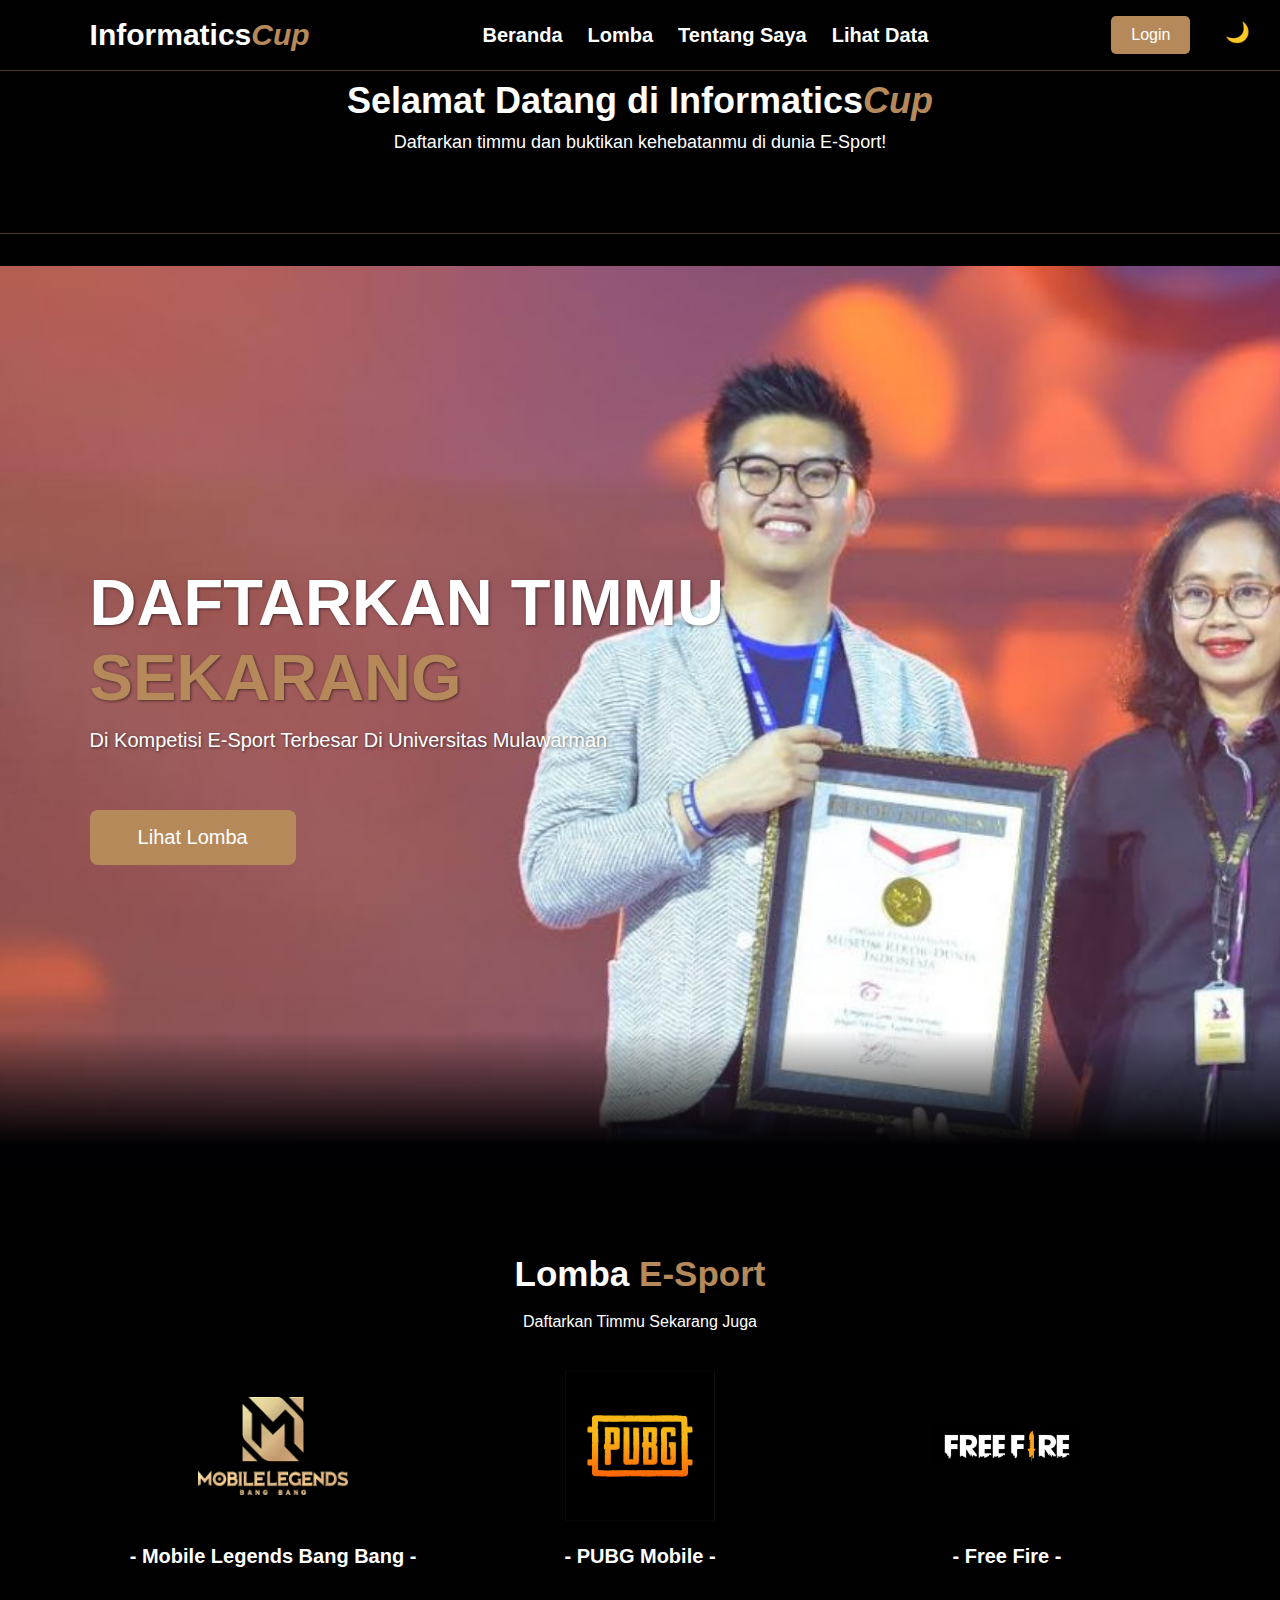
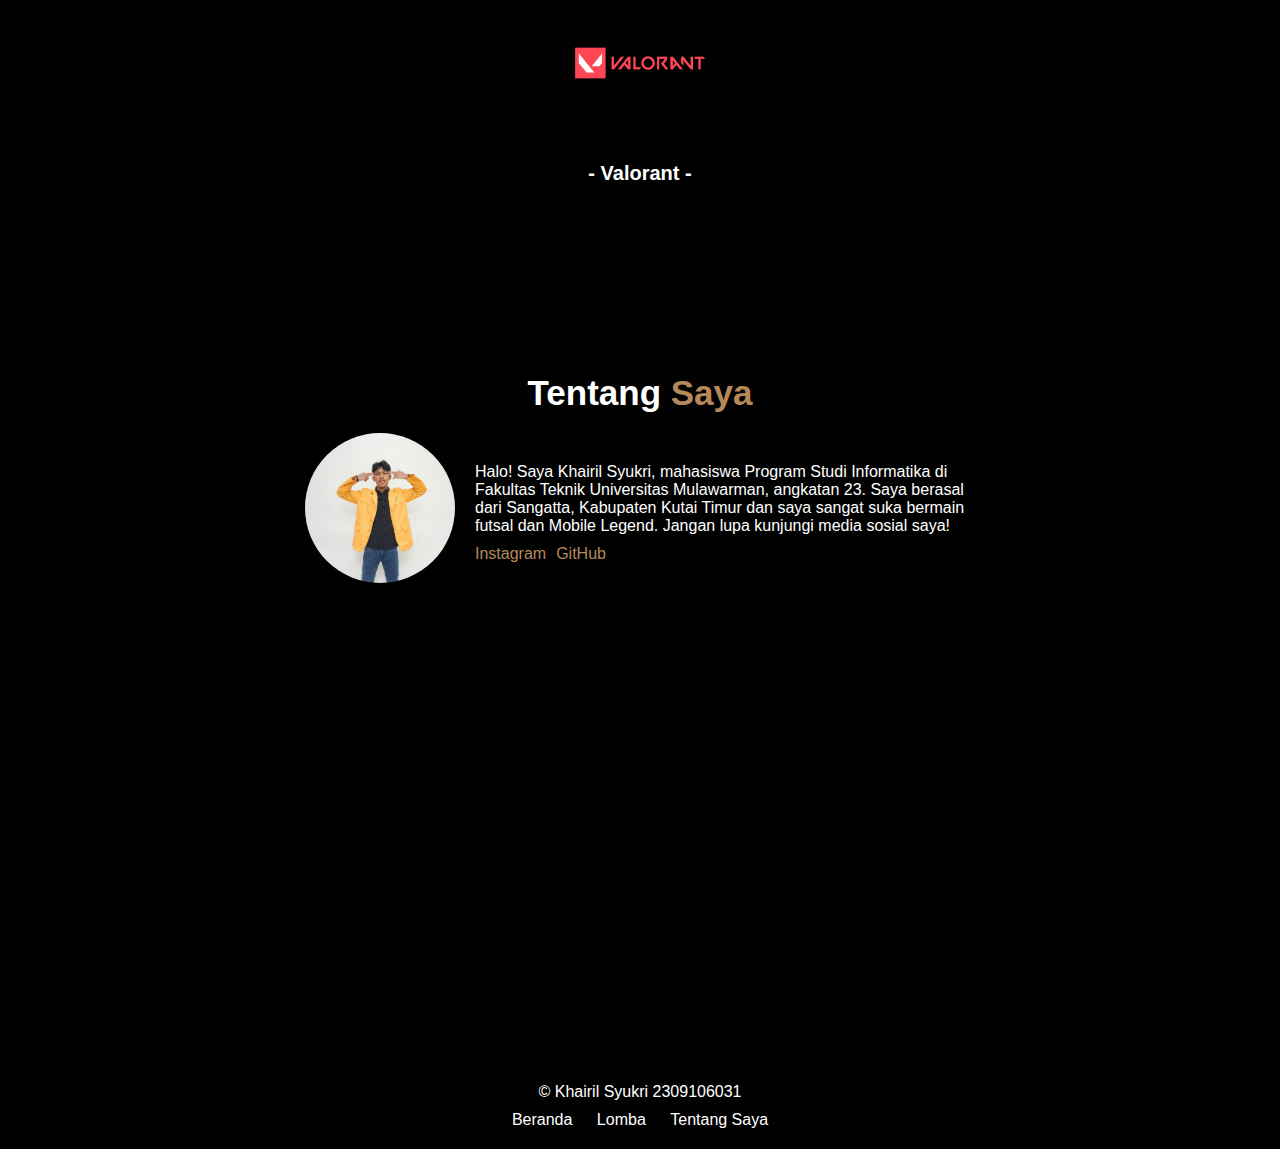
<file: Posttest7/index.html>
<!DOCTYPE html>
<html lang="id">
<head>
    <meta charset="UTF-8">
    <meta name="viewport" content="width=device-width, initial-scale=1.0">
    <link rel="stylesheet" href="css/styles.css">
    <title>Informatics Cup</title>
</head>
<body>
    <header class="navbar-section">
        <div class="navbar-logo">Informatics<span>Cup</span></div>
        <button class="hamburger">☰</button>
        <nav>
            <ul class="navbar-item" id="navbar-list">
                <li><a href="#beranda">Beranda</a></li>
                <li><a href="#lomba">Lomba</a></li>
                <li><a href="#tentang-saya">Tentang Saya</a></li>
                <li><a href="http://localhost/Posttest6/lihat_data.php">Lihat Data</a></li>
            </ul>
        </nav>
        <button class="toggle-mode" id="toggle-mode">
            <i class="fas fa-moon"></i>
        </button>
        <a href="login.php" class="login-button">
            <button>Login</button>
        </a>
    </header>    

    <div class="header">
        <h1>Selamat Datang di Informatics<span>Cup</span></h1>
        <p>Daftarkan timmu dan buktikan kehebatanmu di dunia E-Sport!</p>
    </div>

    <section id="beranda" class="hero">
        <div class="content">
            <h1>DAFTARKAN TIMMU <span>SEKARANG</span></h1>
            <p>Di Kompetisi E-Sport Terbesar Di Universitas Mulawarman</p>
            <a href="#lomba" class="call">Lihat Lomba</a>
        </div>
    </section>

    <section class="lomba" id="lomba">
        <h2>Lomba <span>E-Sport</span></h2>
        <p>Daftarkan Timmu Sekarang Juga</p>
        <div class="row">
            <div class="lomba-card">
                <img src="aset/logo-mobile-legends.png" alt="Mobile Legends" class="logo">
                <a href="lomba.php" target="_blank">
                    <h3 class="title">- Mobile Legends Bang Bang -</h3>
                </a>
            </div>
            <div class="lomba-card">
                <img src="aset/PUBG (PlayerUnknowns Battlegrounds) Logo[siklogo.blogspot.com].png" alt="PUBG" class="logo">
                <a href="http://localhost/Posttest6/lomba.php" target="_blank">
                    <h3 class="title">- PUBG Mobile -</h3>
                </a>
            </div>
            <div class="lomba-card">
                <img src="aset/free-fire-logo-free-png.webp" alt="Free Fire" class="logo">
                <a href="http://localhost/Posttest6/lomba.php" target="_blank">
                    <h3 class="title">- Free Fire -</h3>
                </a>
            </div>
            <div class="lomba-card">
                <img src="aset/valorant-logo-transparent-free-png.png" alt="Valorant" class="logo">
                <a href="http://localhost/Posttest6/lomba.php" target="_blank">
                    <h3 class="title">- Valorant -</h3>
                </a>
            </div>
        </div>
    </section>

    <section id="tentang-saya" class="tentang-saya">
        <h2>Tentang <span>Saya</span></h2>
        <div class="tentang-container">
            <img src="aset/pribadi.jpg" alt="Foto Profil" class="foto-profil">
            <div class="tentang-info">
                <p>Halo! Saya Khairil Syukri, mahasiswa Program Studi Informatika di Fakultas Teknik Universitas Mulawarman, angkatan 23. Saya berasal dari Sangatta, Kabupaten Kutai Timur dan saya sangat suka bermain futsal dan Mobile Legend. Jangan lupa kunjungi media sosial saya!</p>
                <div class="sosial-media">
                    <a href="https://www.instagram.com/rilll_27?igsh=MXc5MW9tOTliOXdvYw==">Instagram</a>
                    <a href="https://github.com/khairiil">GitHub</a>
                </div>
            </div>
        </div>
    </section>

    <footer class="footer">
        <p>&copy; Khairil Syukri <span>2309106031</span></p>
        <div class="footer-links">
            <a href="#beranda">Beranda</a>
            <a href="#lomba">Lomba</a>
            <a href="#tentang-saya">Tentang Saya</a>
        </div>
    </footer>

    <script src="script/script.js"></script>
</body>
</html>
</file>
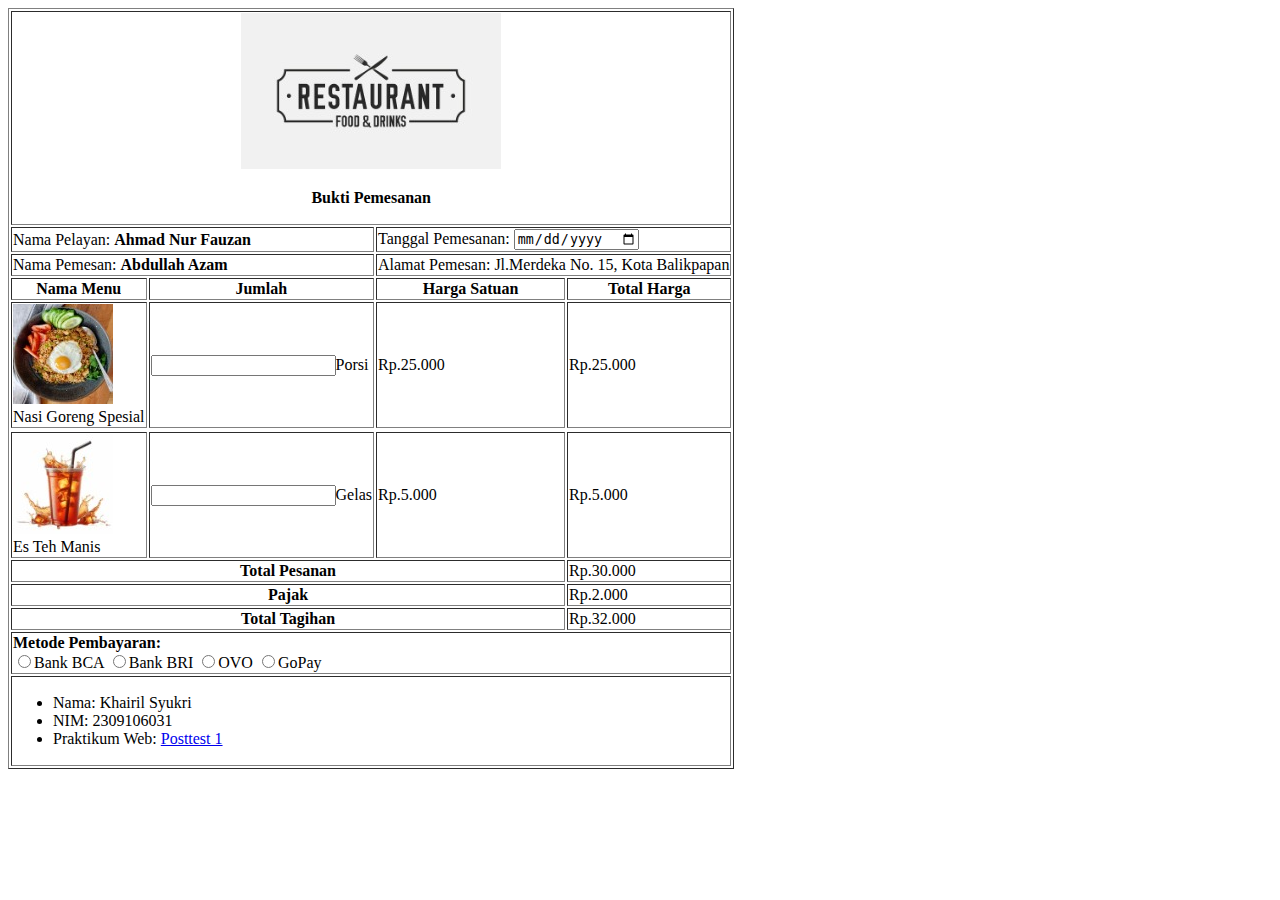
<file: Posttest1/index.html.html>
<!DOCTYPE html>
<html>
    <head>
        <title>
            PostTest 1 PemWeb
        </title>
    </head>

    <body>
        <table  border="1">
            <tr><center>
                <td colspan="4" align="center"><img src="logo-resto.jpeg"><br>
                <p align="center"><strong>Bukti Pemesanan</strong></p></td>
            </center></tr>

            <tr>
                <td colspan="2">Nama Pelayan: <b>Ahmad Nur Fauzan</b></td>
                <td colspan="2">Tanggal Pemesanan: <input type="date"></td>
            </tr>

            <tr>
                <td colspan="2">Nama Pemesan: <b>Abdullah Azam</b></td>
                <td colspan="2">Alamat Pemesan: Jl.Merdeka No. 15, Kota Balikpapan</td>
            </tr>

            <tr>
                <td align="center"><b>Nama Menu</b></td>
                <td align="center"><b>Jumlah</b></td>
                <td align="center"><b>Harga Satuan</b></td>
                <td align="center"><b>Total Harga</b></td>
            </tr>
                <td><img src="nasi-goreng.jpeg"><br>Nasi Goreng Spesial</td>
                <td><input type="text">Porsi</td>
                <td>Rp.25.000</td>
                <td>Rp.25.000</td>
            <tr>

            </tr>
                <td><img src="es-teh-manis.jpeg"><br>Es Teh Manis</td>
                <td><input type="text">Gelas</td>
                <td>Rp.5.000</td>
                <td>Rp.5.000</td>
            </tr>

            <tr>
                <td colspan="3" align="center"><b>Total Pesanan</b></td>
                <td>Rp.30.000</td>
            </tr>

            <tr>
                <td colspan="3" align="center"><b>Pajak</b></td>
                <td>Rp.2.000</td>
            </tr>

            <tr>
                <td colspan="3" align="center"><b>Total Tagihan</b></td>
                <td>Rp.32.000</td>
            </tr>

            <tr>
                <td colspan="4"><b>Metode Pembayaran:</b><br>
                <input type="radio" name="MP">Bank BCA
                <input type="radio" name="MP">Bank BRI
                <input type="radio" name="MP">OVO
                <input type="radio" name="MP">GoPay</td>
            </tr>

            <tr>
                <td colspan="4">
                    <ul>
                        <li>Nama: Khairil Syukri</li>
                        <li>NIM: 2309106031</li>
                        <li>Praktikum Web: <a href="https://classroom.google.com/c/NzEwMjM0NDcyMzE3/a/NzExMzUxOTczNTg2/details">Posttest 1</a></li></ul>
                </td>
            </tr>
        </table>
    </body>
</html>
</file>
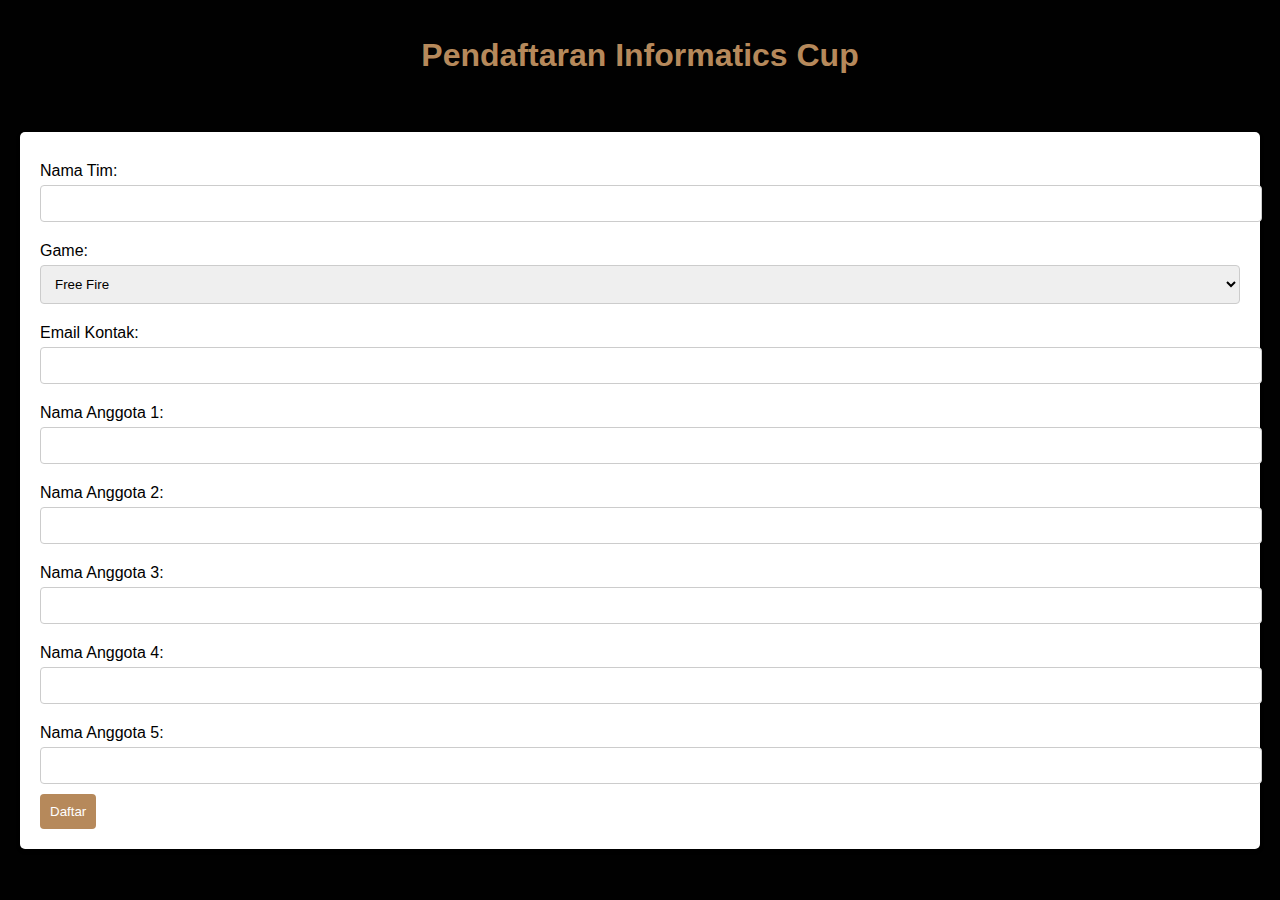
<file: Posttest3/lomba.html>
<!DOCTYPE html>
<html lang="id">
<head>
    <meta charset="UTF-8">
    <meta name="viewport" content="width=device-width, initial-scale=1.0">
    <title>Pendaftaran Lomba Esports</title>
    <link rel="stylesheet" href="css/lomba.css">
</head>
<body>
    <header>
        <h1>Pendaftaran Informatics <span>Cup</span></h1>
    </header>
    
    <main>
        <form id="registration-form">
            <label for="name">Nama Tim:</label>
            <input type="text" id="name" name="name" required>

            <label for="game">Game:</label>
            <select id="game" name="game" required>
                <option value="free-fire">Free Fire</option>
                <option value="pubg">PUBG</option>
                <option value="valorant">Valorant</option>
                <option value="mobile-legends">Mobile Legends</option>
            </select>

            <label for="email">Email Kontak:</label>
            <input type="email" id="email" name="email" required>

            <label for="member1">Nama Anggota 1:</label>
            <input type="text" id="member1" name="member1" required>

            <label for="member2">Nama Anggota 2:</label>
            <input type="text" id="member2" name="member2" required>

            <label for="member3">Nama Anggota 3:</label>
            <input type="text" id="member3" name="member3" required>

            <label for="member4">Nama Anggota 4:</label>
            <input type="text" id="member4" name="member4">

            <label for="member5">Nama Anggota 5:</label>
            <input type="text" id="member5" name="member5">

            <button type="submit">Daftar</button>
        </form>
    </main>
    <script src="script/lomba.js"></script>
</body>
</html>
</file>
<file: Posttest3/css/styles.css>
:root {
    --warna: #b6895b;
    --backgrounddark: #010101;
    --backgroundlight: #fff;
    --textlight: #010101;
    --textdark: #fff;
}

* {
    margin: 0;
    padding: 0;
    box-sizing: border-box;
    outline: none;
    border: none;
}

body {
    font-family: 'Poppins', sans-serif;
    background-color: var(--backgrounddark);
    color: var(--textdark);
    min-height: 2000px;
}

/* Default (Dark Mode) */
body {
    background-color: #121212;
    color: #ffffff;
}

.header {
    background-color: #1f1f1f;
}

.navbar-section {
    background-color: #333;
    display: flex;
    justify-content: space-between;
    align-items: center;
    padding: 10px;
}

.navbar-item {
    display: flex;
    gap: 15px;
}

.navbar-item a {
    text-decoration: none;
    color: white;
}

/* Light Mode */
body.light-mode {
    background-color: #ffffff;
    color: #000000;
}

body.light-mode .header {
    background-color: #f5f5f5;
}

body.light-mode .navbar-section {
    background-color: #e0e0e0;
}

body.light-mode .navbar-item a {
    color: #000;
}

.toggle-mode {
    position: fixed;
    top: 10px;
    right: 10px;
    padding: 10px 20px;
    background-color: #444;
    color: white;
    border: none;
    cursor: pointer;
}

body.light-mode .toggle-mode {
    background-color: #ddd;
    color: #000;
}

/* header */
.header {
    background-color: var(--backgrounddark);
    color: var(--textdark);
    padding: 5rem 7%;
    text-align: center;
    margin-bottom: 2rem; 
    border-bottom: 1px solid #513c28; 
}

.header h1 {
    font-size: 36px;
    margin-bottom: 10px;
}

.header h1 span {
    color: var(--warna);
}

.header p {
    font-size: 18px;
    margin-top: 10px;
}

/* navbar */
.navbar-section {
    display: flex;
    justify-content: space-between;
    align-items: center;
    padding: 16px 7%;
    background-color: var(--backgrounddark);
    border-bottom: 1px solid #513c28;
    position: fixed;
    top: 0;
    left: 0;
    right: 0;
    z-index: 9999;
}

#navbar-list {
    list-style-type: none;
    margin: 0;
    padding: 0;
    font-size: 18px;
    font-weight: 600;
  }

.navbar-logo {
    font-size: 30px;
    font-weight: 700;
    color: var(--textdark);
}

.navbar-logo span {
    color: var(--warna);
    font-style: italic;
}

.navbar-item {
    display: flex; 
} 

.navbar-item a {
    color: var(--textdark);
    display: inline-block;
    font-size: 20px;
    margin: 0 5px;
    text-decoration: none;
}

.navbar-item a:hover {
    color: var(--warna);
} 

.navbar-item {
    display: flex; 
}

.navbar-item a {
    color: var(--textdark);
    display: inline-block;
    font-size: 20px;
    margin: 0 5px;
    text-decoration: none;
}


/* hamburger */
.hamburger {
    font-size: 24px;
    background: none;
    border: none;
    cursor: pointer;
    display: none; 
    color: white;
}

@media (max-width: 768px) {
    .hamburger {
        display: block;
    }

    .navbar-item {
        display: none;
        flex-direction: column;
        width: 100%;
    }

    .navbar-item.active {
        display: flex;
    }
}

/* hero */
.hero {
    background-image: url('../aset/bg.jpeg');
    min-height: 100vh;
    display: flex;
    align-items: center;
    background-color: var(--backgrounddark);
    background-repeat: no-repeat;
    background-size: cover;
    background-position: center;
    position: relative;
}

.hero::after {
    content: '';
    display: block;
    position: absolute;
    width: 100%;
    height: 30%;
    bottom: 0;
    background: linear-gradient(0deg, rgba(1, 1, 3, 1) 8%, rgba(255,255,255,0) 50%);
}

.hero .content {
    padding: 1.4rem 7%;
    max-width: 60rem;
    font-size: 100px;
}

.hero .content span {
    color: var(--warna);
}

.hero .content h1 {
    font-size: 65px;
    color: var(--textdark);
    text-shadow: 1px 1px 3px rgba(1, 1, 3, 0.5);
}

.hero .content p {
    font-size: 20px;
    margin-top: 14px;
    font-weight: 100;
    text-shadow: 1px 1px 3px rgba(1, 1, 3, 0.5);
}

.hero .content .call {
    margin-top: 16px;
    display: inline-block;
    padding: 16px 48px;
    font-size: 20px;
    color: var(--textdark);
    background-color: var(--warna);
    border-radius: 8px;
    text-decoration: none;
}

.hero .content a:hover {
    color: var(--backgrounddark);
}

/* lomba */
.lomba {
    padding: 5.5rem 7% 30rem;
}

.lomba h2 {
    text-align: center;
    font-size: 35px;
    margin-bottom: 19px;
}

.lomba h2 span {
    color: var(--warna);
}

.lomba p {
    text-align: center;
}

.lomba .row {
    display: flex;
    justify-content: space-around;
    flex-wrap: wrap;
    margin-top: 40px;
}

.lomba-card {
    text-align: center;
    flex-basis: 30%;
    margin-bottom: 20px;
}

.lomba-card img {
    width: 150px; 
    height: 150px;
    object-fit: contain; 
    margin-bottom: 10px;
}

.lomba-card .title {
    font-size: 20px;
    color: var(--textdark);
    margin-top: 10px;
}

.lomba-card a {
    text-decoration: none; 
}

.lomba-card a:hover .title {
    color: var(--warna); 
}

/* tentang saya */
.tentang-saya {
    padding: 5.5rem 7% 20rem;
}

.tentang-saya h2 {
    text-align: center;
    font-size: 35px;
    margin-bottom: 19px;
}

.tentang-saya h2 span {
    color: var(--warna);
}

.tentang-container {
    display: flex;
    align-items: center;
    justify-content: center;
    margin-top: 20px;
    gap: 30px;
    color: var(--textdark);
}

.foto-profil {
    width: 150px;
    height: 150px;
    border-radius: 50%;
    object-fit: cover;
}

.tentang-info {
    text-align: left;
    font-size: 18px;
}

.sosial-media {
    margin-top: 10px;
}

.sosial-media a {
    text-decoration: none;
    color: var(--warna);
    margin-right: 15px;
    font-size: 20px;
}

.sosial-media a:hover {
    color: white;
}

/* footer */
.footer {
    background-color: var(--warna);
    color: #fff;
    text-align: center;
    padding: 20px 7%;
    margin-top: 50px;
    position: relative;
}

.footer p {
    margin: 0;
    font-size: 14px;
}

.footer .footer-links {
    margin-top: 10px;
}

.footer .footer-links a {
    color: #fff;
    text-decoration: none;
    margin: 0 10px;
    font-size: 16px;
}

.footer .footer-links a:hover {
    color: var(--background);
}
</file>
<file: Posttest4/css/styles.css>
:root {
    --warna: #b6895b;
    --backgrounddark: #010101;
    --backgroundlight: #fff;
    --textlight: #010101;
    --textdark: #fff;
}

* {
    margin: 0;
    padding: 0;
    box-sizing: border-box;
    outline: none;
    border: none;
}

body {
    font-family: 'Poppins', sans-serif;
    background-color: var(--backgrounddark);
    color: var(--textdark);
    min-height: 2000px;
}

.header {
    background-color: #1f1f1f;
}

.navbar-section {
    background-color: #333;
    display: flex;
    justify-content: space-between;
    align-items: center;
    padding: 10px;
}

.navbar-item {
    display: flex;
    gap: 15px;
}

.navbar-item a {
    text-decoration: none;
    color: white;
}

.navbar-logo span {
    color: var(--warna);
    font-style: italic;
}

body.light-mode {
    background-color: var(--backgroundlight);
    color: var(--textlight);
}

body.light-mode .header {
    background-color: #f5f5f5;
}

body.light-mode .navbar-section {
    background-color: #e0e0e0;
}

body.light-mode .navbar-item a {
    color: #000;
}

body.light-mode .navbar-logo {
    color: var(--textlight);
}

.toggle-mode {
    position: fixed;
    top: 10px;
    right: 10px;
    padding: 10px 20px;
    background-color: var(--backgrounddark);
    border: none;
    cursor: pointer;
    font-size: 20px; 
    border-radius: 50%;
}

body.light-mode .toggle-mode {
    background-color: var(--backgroundlight);
    color: black;
}

.header {
    background-color: var(--backgrounddark);
    color: var(--textdark);
    padding: 5rem 7%;
    text-align: center;
    margin-bottom: 2rem; 
    border-bottom: 1px solid #513c28; 
}

.header h1 {
    font-size: 36px;
    margin-bottom: 10px;
}

.header h1 span {
    color: var(--warna);
    font-style: italic;
}

.header p {
    font-size: 18px;
    margin-top: 10px;
}

.navbar-section {
    display: flex;
    justify-content: space-between;
    align-items: center;
    padding: 16px 7%;
    background-color: var(--backgrounddark);
    border-bottom: 1px solid #513c28;
    position: fixed;
    top: 0;
    left: 0;
    right: 0;
    z-index: 9999;
}

#navbar-list {
    list-style-type: none;
    margin: 0;
    padding: 0;
    font-size: 18px;
    font-weight: 600;
}

.navbar-logo {
    font-size: 30px;
    font-weight: 700;
    color: var(--textdark);
}

.navbar-logo span {
    color: var(--warna);
    font-style: italic;
}

.navbar-item {
    display: flex; 
} 

.navbar-item a {
    color: var(--textdark);
    display: inline-block;
    font-size: 20px;
    margin: 0 5px;
    text-decoration: none;
}

.navbar-item a:hover {
    color: var(--warna);
} 

.hamburger {
    font-size: 24px;
    background: none;
    border: none;
    cursor: pointer;
    display: none; 
    color: white;
}

@media (max-width: 768px) {
    .hamburger {
        display: block;
    }

    .navbar-item {
        display: none;
        flex-direction: column;
        width: 100%;
    }

    .navbar-item.active {
        display: flex;
    }
}

.hero {
    background-image: url('../aset/bg.jpeg');
    min-height: 100vh;
    display: flex;
    align-items: center;
    background-color: var(--backgrounddark);
    background-repeat: no-repeat;
    background-size: cover;
    background-position: center;
    position: relative;
}

.hero::after {
    content: '';
    display: block;
    position: absolute;
    width: 100%;
    height: 30%;
    bottom: 0;
    background: linear-gradient(0deg, rgba(1, 1, 3, 1) 8%, rgba(255,255,255,0) 50%);
}

.hero .content {
    padding: 1.4rem 7%;
    max-width: 60rem;
    font-size: 100px;
}

.hero .content span {
    color: var(--warna);
}

.hero .content h1 {
    font-size: 65px;
    color: var(--textdark);
    text-shadow: 1px 1px 3px rgba(1, 1, 3, 0.5);
}

.hero .content p {
    font-size: 20px;
    margin-top: 14px;
    font-weight: 100;
    text-shadow: 1px 1px 3px rgba(1, 1, 3, 0.5);
}

.hero .content .call {
    margin-top: 16px;
    display: inline-block;
    padding: 16px 48px;
    font-size: 20px;
    color: var(--textdark);
    background-color: var(--warna);
    border-radius: 8px;
    text-decoration: none;
}

.hero .content a:hover {
    color: var(--backgrounddark);
}

.hero .content span {
    color: var(--warna);
}

.lomba {
    padding: 5.5rem 7% 30rem;
}

.lomba h2 {
    text-align: center;
    font-size: 35px;
    margin-bottom: 19px;
}

.lomba h2 span {
    color: var(--warna);
}

.lomba p {
    text-align: center;
}

.row {
    display: flex;
    justify-content: space-around;
    flex-wrap: wrap;
}

.lomba {
    padding: 5.5rem 7%;
}

.lomba h2 {
    text-align: center;
    font-size: 35px;
    margin-bottom: 19px;
}

.lomba h2 span {
    color: var(--warna);
}

.lomba p {
    text-align: center;
}

.lomba .row {
    display: flex;
    justify-content: space-around;
    flex-wrap: wrap;
    margin-top: 40px;
}

.lomba-card {
    text-align: center;
    flex-basis: 30%;
    margin-bottom: 20px;
}

.lomba-card img {
    width: 150px; 
    height: 150px;
    object-fit: contain; 
    margin-bottom: 10px;
}

.lomba-card .title {
    font-size: 20px;
    color: var(--textdark);
    margin-top: 10px;
}

.lomba-card a {
    text-decoration: none; 
}

.lomba-card a:hover .title {
    color: var(--warna); 
}

.tentang-saya {
    padding: 5rem 7% 30rem;
}

.tentang-saya h2 {
    text-align: center;
    font-size: 35px;
    margin-bottom: 19px;
}

.tentang-saya span {
    color: var(--warna);
}

.tentang-container {
    display: flex;
    align-items: center;
    justify-content: center;
    margin-top: 20px;
}

.foto-profil {
    border-radius: 50%;
    width: 150px;
    height: 150px;
    margin-right: 20px;
}

.tentang-info {
    max-width: 500px;
}

.tentang-info p {
    margin: 10px 0;
}

.sosial-media {
    display: flex;
    gap: 10px;
}

.sosial-media a {
    text-decoration: none;
    color: var(--warna);
}

.footer {
    background-color: var(--backgrounddark);
    color: var(--textdark);
    text-align: center;
    padding: 20px;
}

.footer-links {
    margin-top: 10px;
    
}

.footer-links a {
    margin: 0 10px;
    color: var(--textdark);
    text-decoration: none;
}

.footer-links a:hover {
    color: var(--warna);
}

body.light-mode .footer {
    background-color: var(--backgroundlight);
    color: var(--textlight);
}

body.light-mode .footer-links a {
    color: var(--textlight);
}

body.light-mode .header h1,
body.light-mode .header p,
body.light-mode .navbar-item a,
body.light-mode .lomba-card .title,
body.light-mode .tentang-info p {
    color: var(--textlight);
}
</file>
<file: Posttest5/css/styles.css>
:root {
    --warna: #b6895b;
    --backgrounddark: #010101;
    --backgroundlight: #fff;
    --textlight: #010101;
    --textdark: #fff;
}

* {
    margin: 0;
    padding: 0;
    box-sizing: border-box;
    outline: none;
    border: none;
}

body {
    font-family: 'Poppins', sans-serif;
    background-color: var(--backgrounddark);
    color: var(--textdark);
    min-height: 2000px;
}

.header {
    background-color: #1f1f1f;
}

.navbar-section {
    background-color: #333;
    display: flex;
    justify-content: space-between;
    align-items: center;
    padding: 10px;
}

.navbar-item {
    display: flex;
    gap: 15px;
}

.navbar-item a {
    text-decoration: none;
    color: white;
}

.navbar-logo span {
    color: var(--warna);
    font-style: italic;
}

body.light-mode {
    background-color: var(--backgroundlight);
    color: var(--textlight);
}

body.light-mode .header {
    background-color: #f5f5f5;
}

body.light-mode .navbar-section {
    background-color: #e0e0e0;
}

body.light-mode .navbar-item a {
    color: #000;
}

body.light-mode .navbar-logo {
    color: var(--textlight);
}

.toggle-mode {
    position: fixed;
    top: 10px;
    right: 10px;
    padding: 10px 20px;
    background-color: var(--backgrounddark);
    border: none;
    cursor: pointer;
    font-size: 20px; 
    border-radius: 50%;
}

body.light-mode .toggle-mode {
    background-color: var(--backgroundlight);
    color: black;
}

.header {
    background-color: var(--backgrounddark);
    color: var(--textdark);
    padding: 5rem 7%;
    text-align: center;
    margin-bottom: 2rem; 
    border-bottom: 1px solid #513c28; 
}

.header h1 {
    font-size: 36px;
    margin-bottom: 10px;
}

.header h1 span {
    color: var(--warna);
    font-style: italic;
}

.header p {
    font-size: 18px;
    margin-top: 10px;
}

.navbar-section {
    display: flex;
    justify-content: space-between;
    align-items: center;
    padding: 16px 7%;
    background-color: var(--backgrounddark);
    border-bottom: 1px solid #513c28;
    position: fixed;
    top: 0;
    left: 0;
    right: 0;
    z-index: 9999;
}

#navbar-list {
    list-style-type: none;
    margin: 0;
    padding: 0;
    font-size: 18px;
    font-weight: 600;
}

.navbar-logo {
    font-size: 30px;
    font-weight: 700;
    color: var(--textdark);
}

.navbar-logo span {
    color: var(--warna);
    font-style: italic;
}

.navbar-item {
    display: flex; 
} 

.navbar-item a {
    color: var(--textdark);
    display: inline-block;
    font-size: 20px;
    margin: 0 5px;
    text-decoration: none;
}

.navbar-item a:hover {
    color: var(--warna);
} 

.hamburger {
    font-size: 24px;
    background: none;
    border: none;
    cursor: pointer;
    display: none; 
    color: white;
}

@media (max-width: 768px) {
    .hamburger {
        display: block;
    }

    .navbar-item {
        display: none;
        flex-direction: column;
        width: 100%;
    }

    .navbar-item.active {
        display: flex;
    }
}

.hero {
    background-image: url('../aset/bg.jpeg');
    min-height: 100vh;
    display: flex;
    align-items: center;
    background-color: var(--backgrounddark);
    background-repeat: no-repeat;
    background-size: cover;
    background-position: center;
    position: relative;
}

.hero::after {
    content: '';
    display: block;
    position: absolute;
    width: 100%;
    height: 30%;
    bottom: 0;
    background: linear-gradient(0deg, rgba(1, 1, 3, 1) 8%, rgba(255,255,255,0) 50%);
}

.hero .content {
    padding: 1.4rem 7%;
    max-width: 60rem;
    font-size: 100px;
}

.hero .content span {
    color: var(--warna);
}

.hero .content h1 {
    font-size: 65px;
    color: var(--textdark);
    text-shadow: 1px 1px 3px rgba(1, 1, 3, 0.5);
}

.hero .content p {
    font-size: 20px;
    margin-top: 14px;
    font-weight: 100;
    text-shadow: 1px 1px 3px rgba(1, 1, 3, 0.5);
}

.hero .content .call {
    margin-top: 16px;
    display: inline-block;
    padding: 16px 48px;
    font-size: 20px;
    color: var(--textdark);
    background-color: var(--warna);
    border-radius: 8px;
    text-decoration: none;
}

.hero .content a:hover {
    color: var(--backgrounddark);
}

.hero .content span {
    color: var(--warna);
}

.lomba {
    padding: 5.5rem 7% 30rem;
}

.lomba h2 {
    text-align: center;
    font-size: 35px;
    margin-bottom: 19px;
}

.lomba h2 span {
    color: var(--warna);
}

.lomba p {
    text-align: center;
}

.row {
    display: flex;
    justify-content: space-around;
    flex-wrap: wrap;
}

.lomba {
    padding: 5.5rem 7%;
}

.lomba h2 {
    text-align: center;
    font-size: 35px;
    margin-bottom: 19px;
}

.lomba h2 span {
    color: var(--warna);
}

.lomba p {
    text-align: center;
}

.lomba .row {
    display: flex;
    justify-content: space-around;
    flex-wrap: wrap;
    margin-top: 40px;
}

.lomba-card {
    text-align: center;
    flex-basis: 30%;
    margin-bottom: 20px;
}

.lomba-card img {
    width: 150px; 
    height: 150px;
    object-fit: contain; 
    margin-bottom: 10px;
}

.lomba-card .title {
    font-size: 20px;
    color: var(--textdark);
    margin-top: 10px;
}

.lomba-card a {
    text-decoration: none; 
}

.lomba-card a:hover .title {
    color: var(--warna); 
}

.tentang-saya {
    padding: 5rem 7% 30rem;
}

.tentang-saya h2 {
    text-align: center;
    font-size: 35px;
    margin-bottom: 19px;
}

.tentang-saya span {
    color: var(--warna);
}

.tentang-container {
    display: flex;
    align-items: center;
    justify-content: center;
    margin-top: 20px;
}

.foto-profil {
    border-radius: 50%;
    width: 150px;
    height: 150px;
    margin-right: 20px;
}

.tentang-info {
    max-width: 500px;
}

.tentang-info p {
    margin: 10px 0;
}

.sosial-media {
    display: flex;
    gap: 10px;
}

.sosial-media a {
    text-decoration: none;
    color: var(--warna);
}

.footer {
    background-color: var(--backgrounddark);
    color: var(--textdark);
    text-align: center;
    padding: 20px;
}

.footer-links {
    margin-top: 10px;
    
}

.footer-links a {
    margin: 0 10px;
    color: var(--textdark);
    text-decoration: none;
}

.footer-links a:hover {
    color: var(--warna);
}

body.light-mode .footer {
    background-color: var(--backgroundlight);
    color: var(--textlight);
}

body.light-mode .footer-links a {
    color: var(--textlight);
}

body.light-mode .header h1,
body.light-mode .header p,
body.light-mode .navbar-item a,
body.light-mode .lomba-card .title,
body.light-mode .tentang-info p {
    color: var(--textlight);
}
</file>
<file: Posttest6/css/styles.css>
:root {
    --warna: #b6895b;
    --backgrounddark: #010101;
    --backgroundlight: #fff;
    --textlight: #010101;
    --textdark: #fff;
}

* {
    margin: 0;
    padding: 0;
    box-sizing: border-box;
    outline: none;
    border: none;
}

body {
    font-family: 'Poppins', sans-serif;
    background-color: var(--backgrounddark);
    color: var(--textdark);
    min-height: 2000px;
}

.header {
    background-color: #1f1f1f;
}

.navbar-section {
    background-color: #333;
    display: flex;
    justify-content: space-between;
    align-items: center;
    padding: 10px;
}

.navbar-item {
    display: flex;
    gap: 15px;
}

.navbar-item a {
    text-decoration: none;
    color: white;
}

.navbar-logo span {
    color: var(--warna);
    font-style: italic;
}

body.light-mode {
    background-color: var(--backgroundlight);
    color: var(--textlight);
}

body.light-mode .header {
    background-color: #f5f5f5;
}

body.light-mode .navbar-section {
    background-color: #e0e0e0;
}

body.light-mode .navbar-item a {
    color: #000;
}

body.light-mode .navbar-logo {
    color: var(--textlight);
}

.toggle-mode {
    position: fixed;
    top: 10px;
    right: 10px;
    padding: 10px 20px;
    background-color: var(--backgrounddark);
    border: none;
    cursor: pointer;
    font-size: 20px; 
    border-radius: 50%;
}

body.light-mode .toggle-mode {
    background-color: var(--backgroundlight);
    color: black;
}

.header {
    background-color: var(--backgrounddark);
    color: var(--textdark);
    padding: 5rem 7%;
    text-align: center;
    margin-bottom: 2rem; 
    border-bottom: 1px solid #513c28; 
}

.header h1 {
    font-size: 36px;
    margin-bottom: 10px;
}

.header h1 span {
    color: var(--warna);
    font-style: italic;
}

.header p {
    font-size: 18px;
    margin-top: 10px;
}

.navbar-section {
    display: flex;
    justify-content: space-between;
    align-items: center;
    padding: 16px 7%;
    background-color: var(--backgrounddark);
    border-bottom: 1px solid #513c28;
    position: fixed;
    top: 0;
    left: 0;
    right: 0;
    z-index: 9999;
}

#navbar-list {
    list-style-type: none;
    margin: 0;
    padding: 0;
    font-size: 18px;
    font-weight: 600;
}

.navbar-logo {
    font-size: 30px;
    font-weight: 700;
    color: var(--textdark);
}

.navbar-logo span {
    color: var(--warna);
    font-style: italic;
}

.navbar-item {
    display: flex; 
} 

.navbar-item a {
    color: var(--textdark);
    display: inline-block;
    font-size: 20px;
    margin: 0 5px;
    text-decoration: none;
}

.navbar-item a:hover {
    color: var(--warna);
} 

.hamburger {
    font-size: 24px;
    background: none;
    border: none;
    cursor: pointer;
    display: none; 
    color: white;
}

@media (max-width: 768px) {
    .hamburger {
        display: block;
    }

    .navbar-item {
        display: none;
        flex-direction: column;
        width: 100%;
    }

    .navbar-item.active {
        display: flex;
    }
}

.hero {
    background-image: url('../aset/bg.jpeg');
    min-height: 100vh;
    display: flex;
    align-items: center;
    background-color: var(--backgrounddark);
    background-repeat: no-repeat;
    background-size: cover;
    background-position: center;
    position: relative;
}

.hero::after {
    content: '';
    display: block;
    position: absolute;
    width: 100%;
    height: 30%;
    bottom: 0;
    background: linear-gradient(0deg, rgba(1, 1, 3, 1) 8%, rgba(255,255,255,0) 50%);
}

.hero .content {
    padding: 1.4rem 7%;
    max-width: 60rem;
    font-size: 100px;
}

.hero .content span {
    color: var(--warna);
}

.hero .content h1 {
    font-size: 65px;
    color: var(--textdark);
    text-shadow: 1px 1px 3px rgba(1, 1, 3, 0.5);
}

.hero .content p {
    font-size: 20px;
    margin-top: 14px;
    font-weight: 100;
    text-shadow: 1px 1px 3px rgba(1, 1, 3, 0.5);
}

.hero .content .call {
    margin-top: 16px;
    display: inline-block;
    padding: 16px 48px;
    font-size: 20px;
    color: var(--textdark);
    background-color: var(--warna);
    border-radius: 8px;
    text-decoration: none;
}

.hero .content a:hover {
    color: var(--backgrounddark);
}

.hero .content span {
    color: var(--warna);
}

.lomba {
    padding: 5.5rem 7% 30rem;
}

.lomba h2 {
    text-align: center;
    font-size: 35px;
    margin-bottom: 19px;
}

.lomba h2 span {
    color: var(--warna);
}

.lomba p {
    text-align: center;
}

.row {
    display: flex;
    justify-content: space-around;
    flex-wrap: wrap;
}

.lomba {
    padding: 5.5rem 7%;
}

.lomba h2 {
    text-align: center;
    font-size: 35px;
    margin-bottom: 19px;
}

.lomba h2 span {
    color: var(--warna);
}

.lomba p {
    text-align: center;
}

.lomba .row {
    display: flex;
    justify-content: space-around;
    flex-wrap: wrap;
    margin-top: 40px;
}

.lomba-card {
    text-align: center;
    flex-basis: 30%;
    margin-bottom: 20px;
}

.lomba-card img {
    width: 150px; 
    height: 150px;
    object-fit: contain; 
    margin-bottom: 10px;
}

.lomba-card .title {
    font-size: 20px;
    color: var(--textdark);
    margin-top: 10px;
}

.lomba-card a {
    text-decoration: none; 
}

.lomba-card a:hover .title {
    color: var(--warna); 
}

.tentang-saya {
    padding: 5rem 7% 30rem;
}

.tentang-saya h2 {
    text-align: center;
    font-size: 35px;
    margin-bottom: 19px;
}

.tentang-saya span {
    color: var(--warna);
}

.tentang-container {
    display: flex;
    align-items: center;
    justify-content: center;
    margin-top: 20px;
}

.foto-profil {
    border-radius: 50%;
    width: 150px;
    height: 150px;
    margin-right: 20px;
}

.tentang-info {
    max-width: 500px;
}

.tentang-info p {
    margin: 10px 0;
}

.sosial-media {
    display: flex;
    gap: 10px;
}

.sosial-media a {
    text-decoration: none;
    color: var(--warna);
}

.footer {
    background-color: var(--backgrounddark);
    color: var(--textdark);
    text-align: center;
    padding: 20px;
}

.footer-links {
    margin-top: 10px;
    
}

.footer-links a {
    margin: 0 10px;
    color: var(--textdark);
    text-decoration: none;
}

.footer-links a:hover {
    color: var(--warna);
}

body.light-mode .footer {
    background-color: var(--backgroundlight);
    color: var(--textlight);
}

body.light-mode .footer-links a {
    color: var(--textlight);
}

body.light-mode .header h1,
body.light-mode .header p,
body.light-mode .navbar-item a,
body.light-mode .lomba-card .title,
body.light-mode .tentang-info p {
    color: var(--textlight);
}
</file>
<file: Posttest7/css/styles.css>
:root {
    --warna: #b6895b;
    --backgrounddark: #010101;
    --backgroundlight: #fff;
    --textlight: #010101;
    --textdark: #fff;
}

* {
    margin: 0;
    padding: 0;
    box-sizing: border-box;
    outline: none;
    border: none;
}

body {
    font-family: 'Poppins', sans-serif;
    background-color: var(--backgrounddark);
    color: var(--textdark);
    min-height: 2000px;
}

.header {
    background-color: #1f1f1f;
}

.navbar-section {
    background-color: #333;
    display: flex;
    justify-content: space-between;
    align-items: center;
    padding: 10px;
}

.navbar-item {
    display: flex;
    gap: 15px;
}

.navbar-item a {
    text-decoration: none;
    color: white;
}

.navbar-logo span {
    color: var(--warna);
    font-style: italic;
}

body.light-mode {
    background-color: var(--backgroundlight);
    color: var(--textlight);
}

body.light-mode .header {
    background-color: #f5f5f5;
}

body.light-mode .navbar-section {
    background-color: #e0e0e0;
}

body.light-mode .navbar-item a {
    color: #000;
}

body.light-mode .navbar-logo {
    color: var(--textlight);
}

.toggle-mode {
    position: fixed;
    top: 10px;
    right: 10px;
    padding: 10px 20px;
    background-color: var(--backgrounddark);
    border: none;
    cursor: pointer;
    font-size: 20px; 
    border-radius: 50%;
}

body.light-mode .toggle-mode {
    background-color: var(--backgroundlight);
    color: black;
}

.header {
    background-color: var(--backgrounddark);
    color: var(--textdark);
    padding: 5rem 7%;
    text-align: center;
    margin-bottom: 2rem; 
    border-bottom: 1px solid #513c28; 
}

.header h1 {
    font-size: 36px;
    margin-bottom: 10px;
}

.header h1 span {
    color: var(--warna);
    font-style: italic;
}

.header p {
    font-size: 18px;
    margin-top: 10px;
}

.navbar-section {
    display: flex;
    justify-content: space-between;
    align-items: center;
    padding: 16px 7%;
    background-color: var(--backgrounddark);
    border-bottom: 1px solid #513c28;
    position: fixed;
    top: 0;
    left: 0;
    right: 0;
    z-index: 9999;
}

#navbar-list {
    list-style-type: none;
    margin: 0;
    padding: 0;
    font-size: 18px;
    font-weight: 600;
}

.navbar-logo {
    font-size: 30px;
    font-weight: 700;
    color: var(--textdark);
}

.navbar-logo span {
    color: var(--warna);
    font-style: italic;
}

.navbar-item {
    display: flex; 
} 

.navbar-item a {
    color: var(--textdark);
    display: inline-block;
    font-size: 20px;
    margin: 0 5px;
    text-decoration: none;
}

.navbar-item a:hover {
    color: var(--warna);
} 

.hamburger {
    font-size: 24px;
    background: none;
    border: none;
    cursor: pointer;
    display: none; 
    color: white;
}

@media (max-width: 768px) {
    .hamburger {
        display: block;
    }

    .navbar-item {
        display: none;
        flex-direction: column;
        width: 100%;
    }

    .navbar-item.active {
        display: flex;
    }
}

.hero {
    background-image: url('../aset/bg.jpeg');
    min-height: 100vh;
    display: flex;
    align-items: center;
    background-color: var(--backgrounddark);
    background-repeat: no-repeat;
    background-size: cover;
    background-position: center;
    position: relative;
}

.hero::after {
    content: '';
    display: block;
    position: absolute;
    width: 100%;
    height: 30%;
    bottom: 0;
    background: linear-gradient(0deg, rgba(1, 1, 3, 1) 8%, rgba(255,255,255,0) 50%);
}

.hero .content {
    padding: 1.4rem 7%;
    max-width: 60rem;
    font-size: 100px;
}

.hero .content span {
    color: var(--warna);
}

.hero .content h1 {
    font-size: 65px;
    color: var(--textdark);
    text-shadow: 1px 1px 3px rgba(1, 1, 3, 0.5);
}

.hero .content p {
    font-size: 20px;
    margin-top: 14px;
    font-weight: 100;
    text-shadow: 1px 1px 3px rgba(1, 1, 3, 0.5);
}

.hero .content .call {
    margin-top: 16px;
    display: inline-block;
    padding: 16px 48px;
    font-size: 20px;
    color: var(--textdark);
    background-color: var(--warna);
    border-radius: 8px;
    text-decoration: none;
}

.hero .content a:hover {
    color: var(--backgrounddark);
}

.hero .content span {
    color: var(--warna);
}

.lomba {
    padding: 5.5rem 7% 30rem;
}

.lomba h2 {
    text-align: center;
    font-size: 35px;
    margin-bottom: 19px;
}

.lomba h2 span {
    color: var(--warna);
}

.lomba p {
    text-align: center;
}

.row {
    display: flex;
    justify-content: space-around;
    flex-wrap: wrap;
}

.lomba {
    padding: 5.5rem 7%;
}

.lomba h2 {
    text-align: center;
    font-size: 35px;
    margin-bottom: 19px;
}

.lomba h2 span {
    color: var(--warna);
}

.lomba p {
    text-align: center;
}

.lomba .row {
    display: flex;
    justify-content: space-around;
    flex-wrap: wrap;
    margin-top: 40px;
}

.lomba-card {
    text-align: center;
    flex-basis: 30%;
    margin-bottom: 20px;
}

.lomba-card img {
    width: 150px; 
    height: 150px;
    object-fit: contain; 
    margin-bottom: 10px;
}

.lomba-card .title {
    font-size: 20px;
    color: var(--textdark);
    margin-top: 10px;
}

.lomba-card a {
    text-decoration: none; 
}

.lomba-card a:hover .title {
    color: var(--warna); 
}

.tentang-saya {
    padding: 5rem 7% 30rem;
}

.tentang-saya h2 {
    text-align: center;
    font-size: 35px;
    margin-bottom: 19px;
}

.tentang-saya span {
    color: var(--warna);
}

.tentang-container {
    display: flex;
    align-items: center;
    justify-content: center;
    margin-top: 20px;
}

.foto-profil {
    border-radius: 50%;
    width: 150px;
    height: 150px;
    margin-right: 20px;
}

.tentang-info {
    max-width: 500px;
}

.tentang-info p {
    margin: 10px 0;
}

.sosial-media {
    display: flex;
    gap: 10px;
}

.sosial-media a {
    text-decoration: none;
    color: var(--warna);
}

.footer {
    background-color: var(--backgrounddark);
    color: var(--textdark);
    text-align: center;
    padding: 20px;
}

.footer-links {
    margin-top: 10px;
    
}

.footer-links a {
    margin: 0 10px;
    color: var(--textdark);
    text-decoration: none;
}

.footer-links a:hover {
    color: var(--warna);
}

body.light-mode .footer {
    background-color: var(--backgroundlight);
    color: var(--textlight);
}

body.light-mode .footer-links a {
    color: var(--textlight);
}

body.light-mode .header h1,
body.light-mode .header p,
body.light-mode .navbar-item a,
body.light-mode .lomba-card .title,
body.light-mode .tentang-info p {
    color: var(--textlight);
}

.login-button button {
    padding: 10px 20px;
    background-color: #b6895b; 
    color: #fff;
    border: none;
    border-radius: 5px;
    cursor: pointer;
    font-size: 16px;
    margin-left: 10px;
}

.login-button button:hover {
    background-color: #8a6744; 
}
</file>
<file: Posttest3/css/lomba.css>
body {
    font-family: Arial, sans-serif;
    margin: 0;
    padding: 0;
    background-color: #010101;
}

header {
    background-color: rgba(1, 1, 1, 0.8);
    color: #b6895b;
    text-align: center;
    padding: 1em 0;
}

main {
    padding: 20px;
}

form {
    background: #fff;
    padding: 20px;
    border-radius: 5px;
    box-shadow: 0 2px 5px rgba(0, 0, 0, 0.1);
}

label {
    display: block;
    margin: 10px 0 5px;
}

input, select {
    width: 100%;
    padding: 10px;
    margin-bottom: 10px;
    border: 1px solid #ccc;
    border-radius: 4px;
}

button {
    background-color: #b6895b;
    color: white;
    padding: 10px;
    border: none;
    border-radius: 4px;
    cursor: pointer;
}

button:hover {
    background-color: #010101;
}

footer {
    text-align: center;
    padding: 20px;
    background-color: #333;
    color: #fff;
    position: absolute;
    bottom: 0;
    width: 100%;
}
</file>
